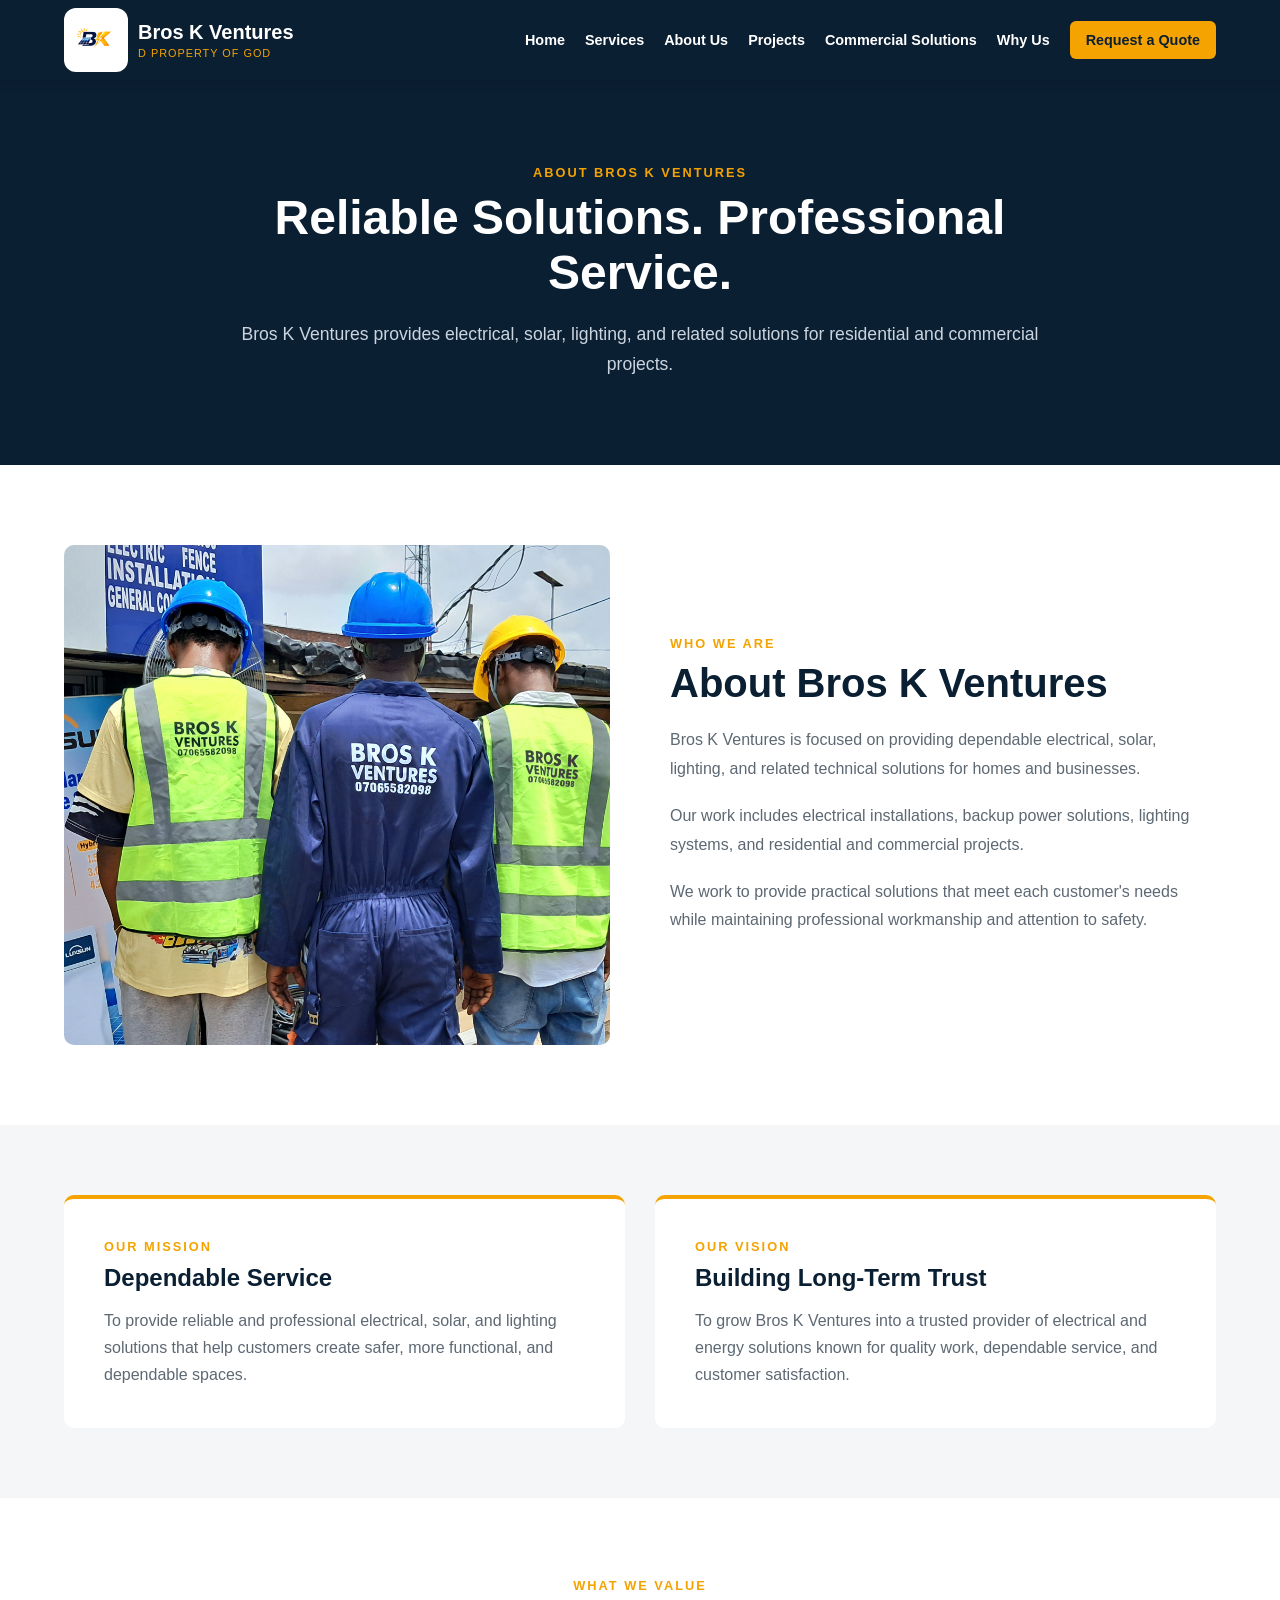
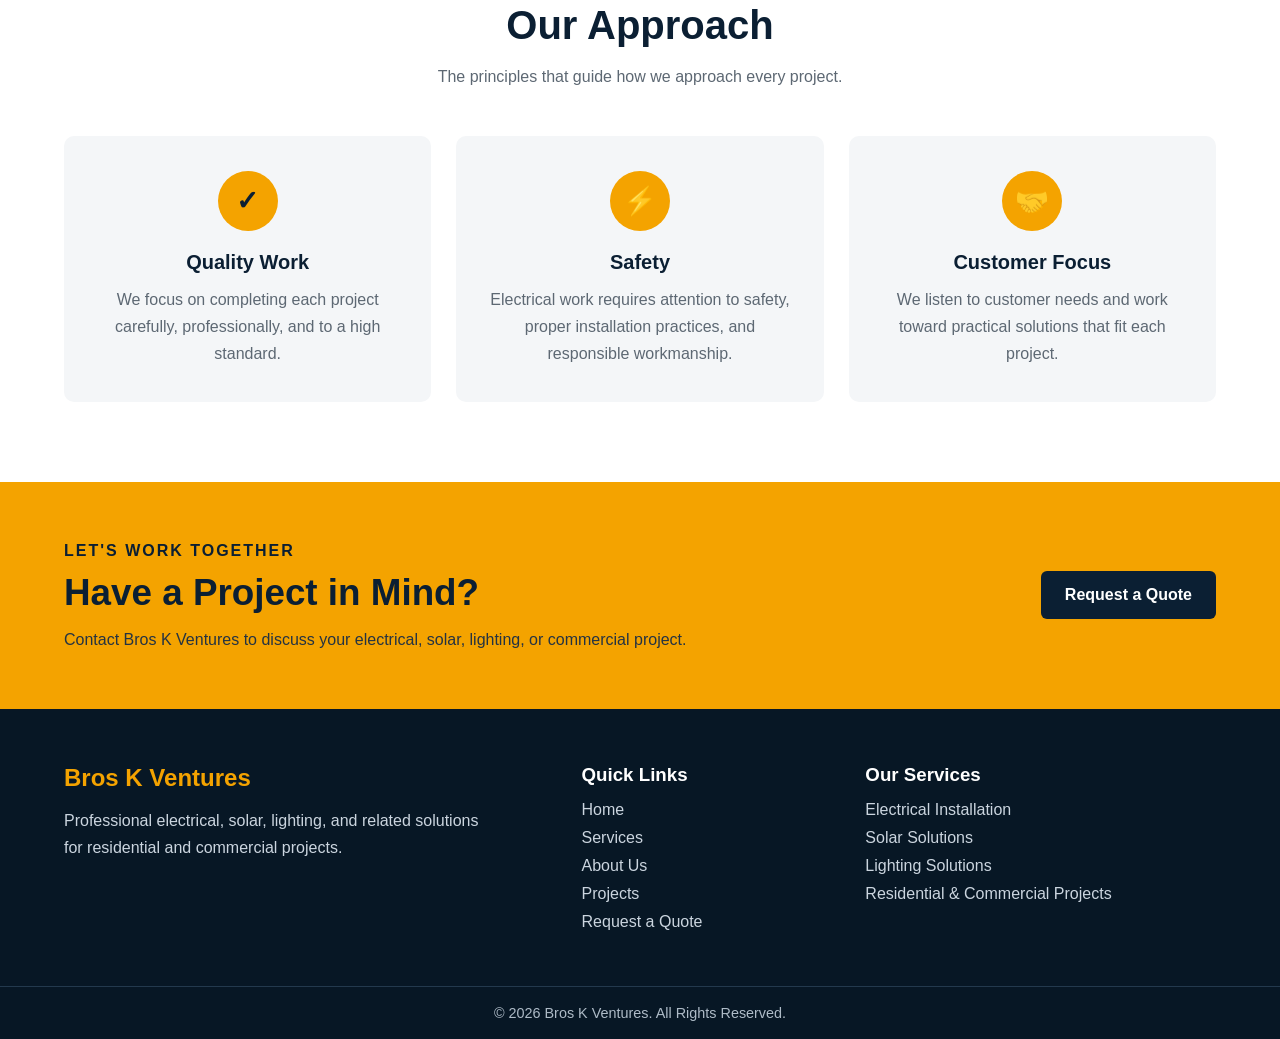
<file: about.html>
<!DOCTYPE html>
<html lang="en">

<head>
    <meta charset="UTF-8">

    <meta name="viewport" content="width=device-width, initial-scale=1.0">

    <title>About Us | Bros K Ventures</title>

    <link rel="stylesheet" href="css/style.css">
</head>

<body>

    <!-- Site Header -->
    <header class="site-header">
        <div class="container nav-container">

            <a href="index.html" class="brand">
                <span class="logo-badge">
                    <img src="images/logo/bk-logo.png"
                        alt="Bros K Ventures logo"
                        class="brand-logo">
                </span>

                <div class="brand-text">
                    <span class="brand-name">Bros K Ventures</span>
                    <span class="brand-motto">D PROPERTY OF GOD</span>
                </div>
            </a>

            <nav class="main-nav" id="main-nav">
                <a href="index.html">Home</a>
                <a href="services.html">Services</a>
                <a href="about.html">About Us</a>
                <a href="projects.html">Projects</a>
                <a href="commercial.html">Commercial Solutions</a>
                <a href="why-us.html">Why Us</a>
                <a href="contact.html" class="quote-btn">Request a Quote</a>
            </nav>

            <button
                class="menu-toggle"
                aria-label="Open navigation menu"
                aria-controls="main-nav"
                aria-expanded="false">
                ☰
            </button>

        </div>
    </header>

    <!-- Main Content -->
    <main>

        <!-- ABOUT PAGE HERO -->
        <section class="page-hero">
            <div class="container page-hero-content">

                <p class="section-label">ABOUT BROS K VENTURES</p>

                <h1>Reliable Solutions. Professional Service.</h1>

                <p>
                    Bros K Ventures provides electrical, solar, lighting,
                    and related solutions for residential and commercial projects.
                </p>

            </div>
        </section>


        <!-- OUR STORY -->
        <section class="about-story">

            <div class="container about-grid">

                <div class="about-image">
                    <img
                        src="images/general/herobg2.jpg"
                        alt="Bros K Ventures electrical team">
                </div>

                <div class="about-content">

                    <p class="section-label">WHO WE ARE</p>

                    <h2>About Bros K Ventures</h2>

                    <p>
                        Bros K Ventures is focused on providing dependable
                        electrical, solar, lighting, and related technical
                        solutions for homes and businesses.
                    </p>

                    <p>
                        Our work includes electrical installations, backup
                        power solutions, lighting systems, and residential
                        and commercial projects.
                    </p>

                    <p>
                        We work to provide practical solutions that meet
                        each customer's needs while maintaining professional
                        workmanship and attention to safety.
                    </p>

                </div>

            </div>

        </section>


        <!-- MISSION AND VISION -->
        <section class="mission-vision">

            <div class="container mission-grid">

                <article class="mission-card">
                    <p class="section-label">OUR MISSION</p>

                    <h2>Dependable Service</h2>

                    <p>
                        To provide reliable and professional electrical,
                        solar, and lighting solutions that help customers
                        create safer, more functional, and dependable spaces.
                    </p>
                </article>


                <article class="mission-card">
                    <p class="section-label">OUR VISION</p>

                    <h2>Building Long-Term Trust</h2>

                    <p>
                        To grow Bros K Ventures into a trusted provider of
                        electrical and energy solutions known for quality
                        work, dependable service, and customer satisfaction.
                    </p>
                </article>

            </div>

        </section>


        <!-- VALUES -->
        <section class="company-values">

            <div class="container">

                <div class="section-heading">

                    <p class="section-label">WHAT WE VALUE</p>

                    <h2>Our Approach</h2>

                    <p class="section-description">
                        The principles that guide how we approach every project.
                    </p>

                </div>


                <div class="values-grid">

                    <article class="value-card">
                        <div class="value-icon">✓</div>

                        <h3>Quality Work</h3>

                        <p>
                            We focus on completing each project carefully,
                            professionally, and to a high standard.
                        </p>
                    </article>


                    <article class="value-card">
                        <div class="value-icon">⚡</div>

                        <h3>Safety</h3>

                        <p>
                            Electrical work requires attention to safety,
                            proper installation practices, and responsible
                            workmanship.
                        </p>
                    </article>


                    <article class="value-card">
                        <div class="value-icon">🤝</div>

                        <h3>Customer Focus</h3>

                        <p>
                            We listen to customer needs and work toward
                            practical solutions that fit each project.
                        </p>
                    </article>

                </div>

            </div>

        </section>


        <!-- Call To Action -->
        <section class="home-cta">

            <div class="container cta-content">

                <div>

                    <p class="section-label">LET'S WORK TOGETHER</p>

                    <h2>Have a Project in Mind?</h2>

                    <p>
                        Contact Bros K Ventures to discuss your electrical,
                        solar, lighting, or commercial project.
                    </p>

                </div>

                <a href="contact.html" class="cta-button">
                    Request a Quote
                </a>

            </div>

        </section>

    </main>

    <!-- Site Footer -->
    <footer class="site-footer">

        <div class="container footer-grid">

            <div class="footer-brand">
                <h2>Bros K Ventures</h2>
                <p>
                    Professional electrical, solar, lighting, and related
                    solutions for residential and commercial projects.
                </p>
            </div>

            <div class="footer-links">
                <h3>Quick Links</h3>

                <a href="index.html">Home</a>
                <a href="services.html">Services</a>
                <a href="about.html">About Us</a>
                <a href="projects.html">Projects</a>
                <a href="contact.html">Request a Quote</a>
            </div>

            <div class="footer-services">
                <h3>Our Services</h3>

                <p>Electrical Installation</p>
                <p>Solar Solutions</p>
                <p>Lighting Solutions</p>
                <p>Residential & Commercial Projects</p>
            </div>

        </div>

        <div class="footer-bottom">
            <p>&copy; 2026 Bros K Ventures. All Rights Reserved.</p>
        </div>

    </footer>


    <script src="js/main.js"></script>
</body>

</html>
</file>
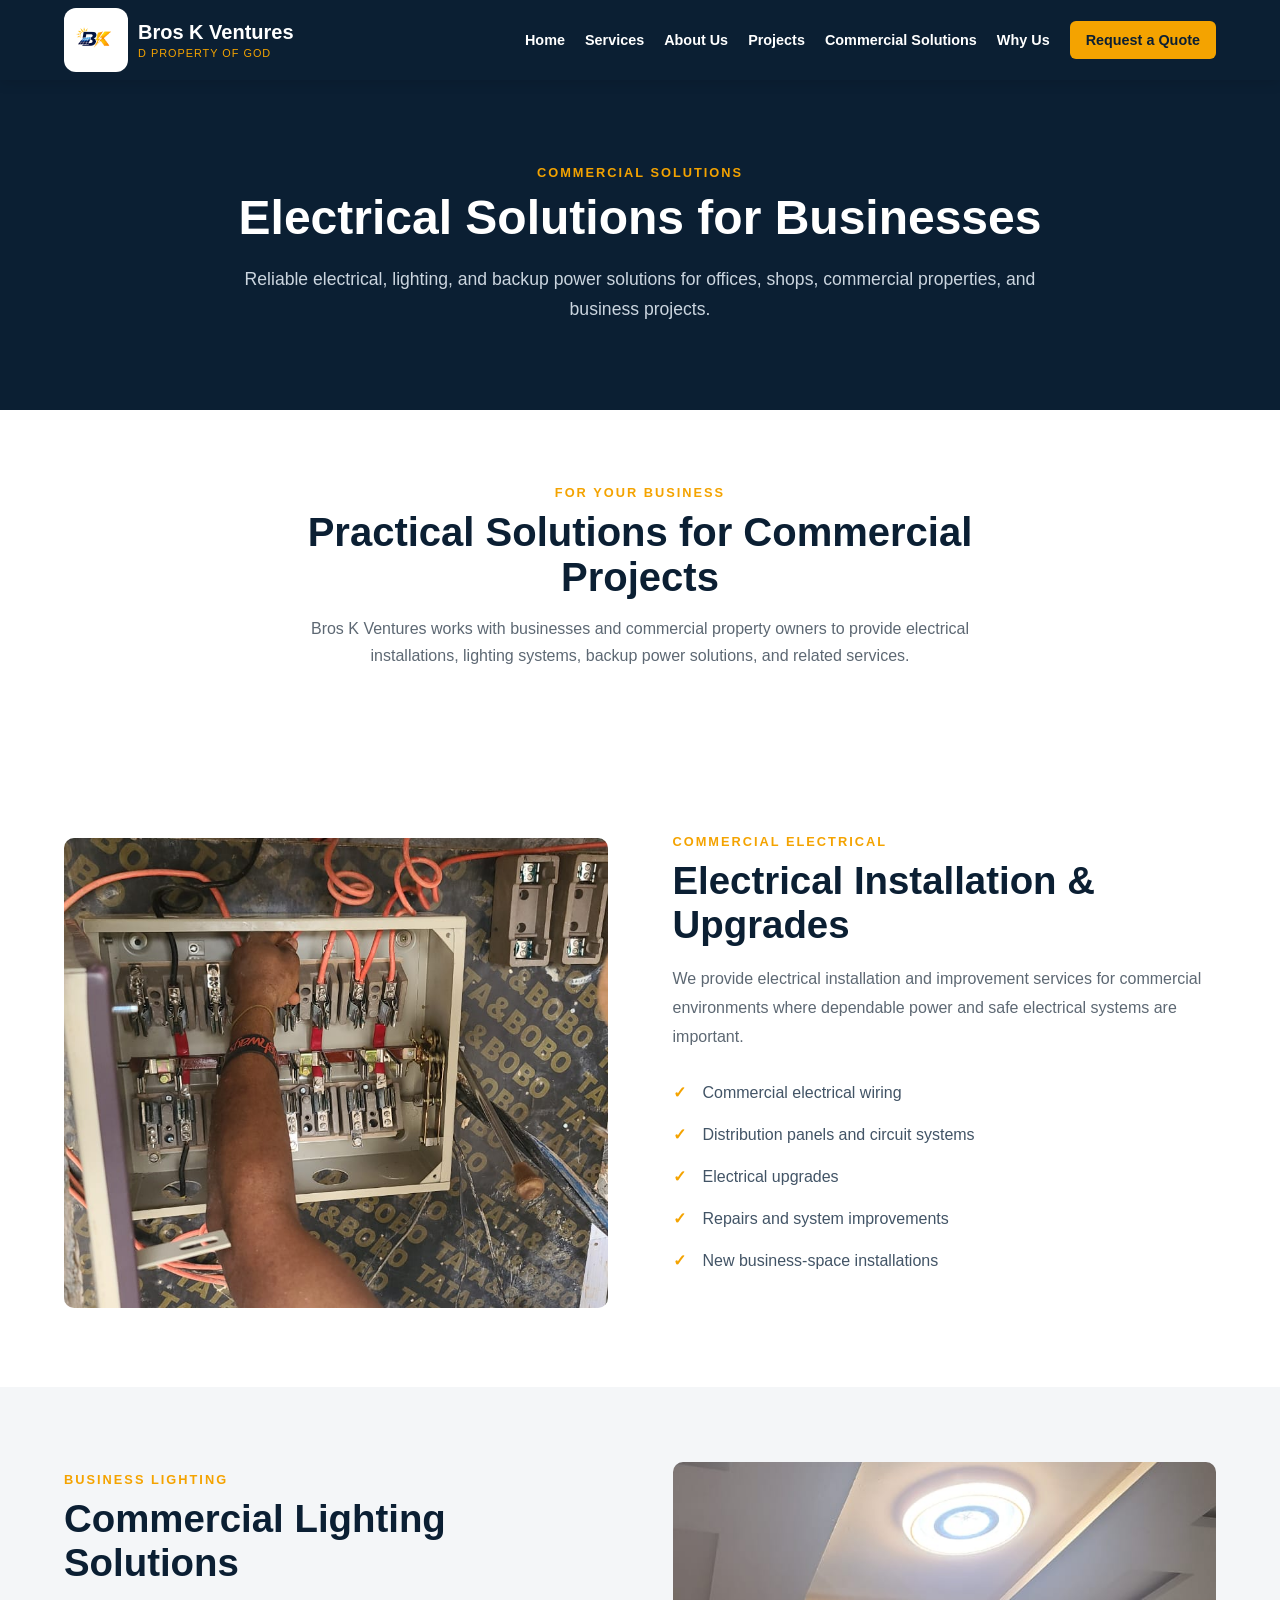
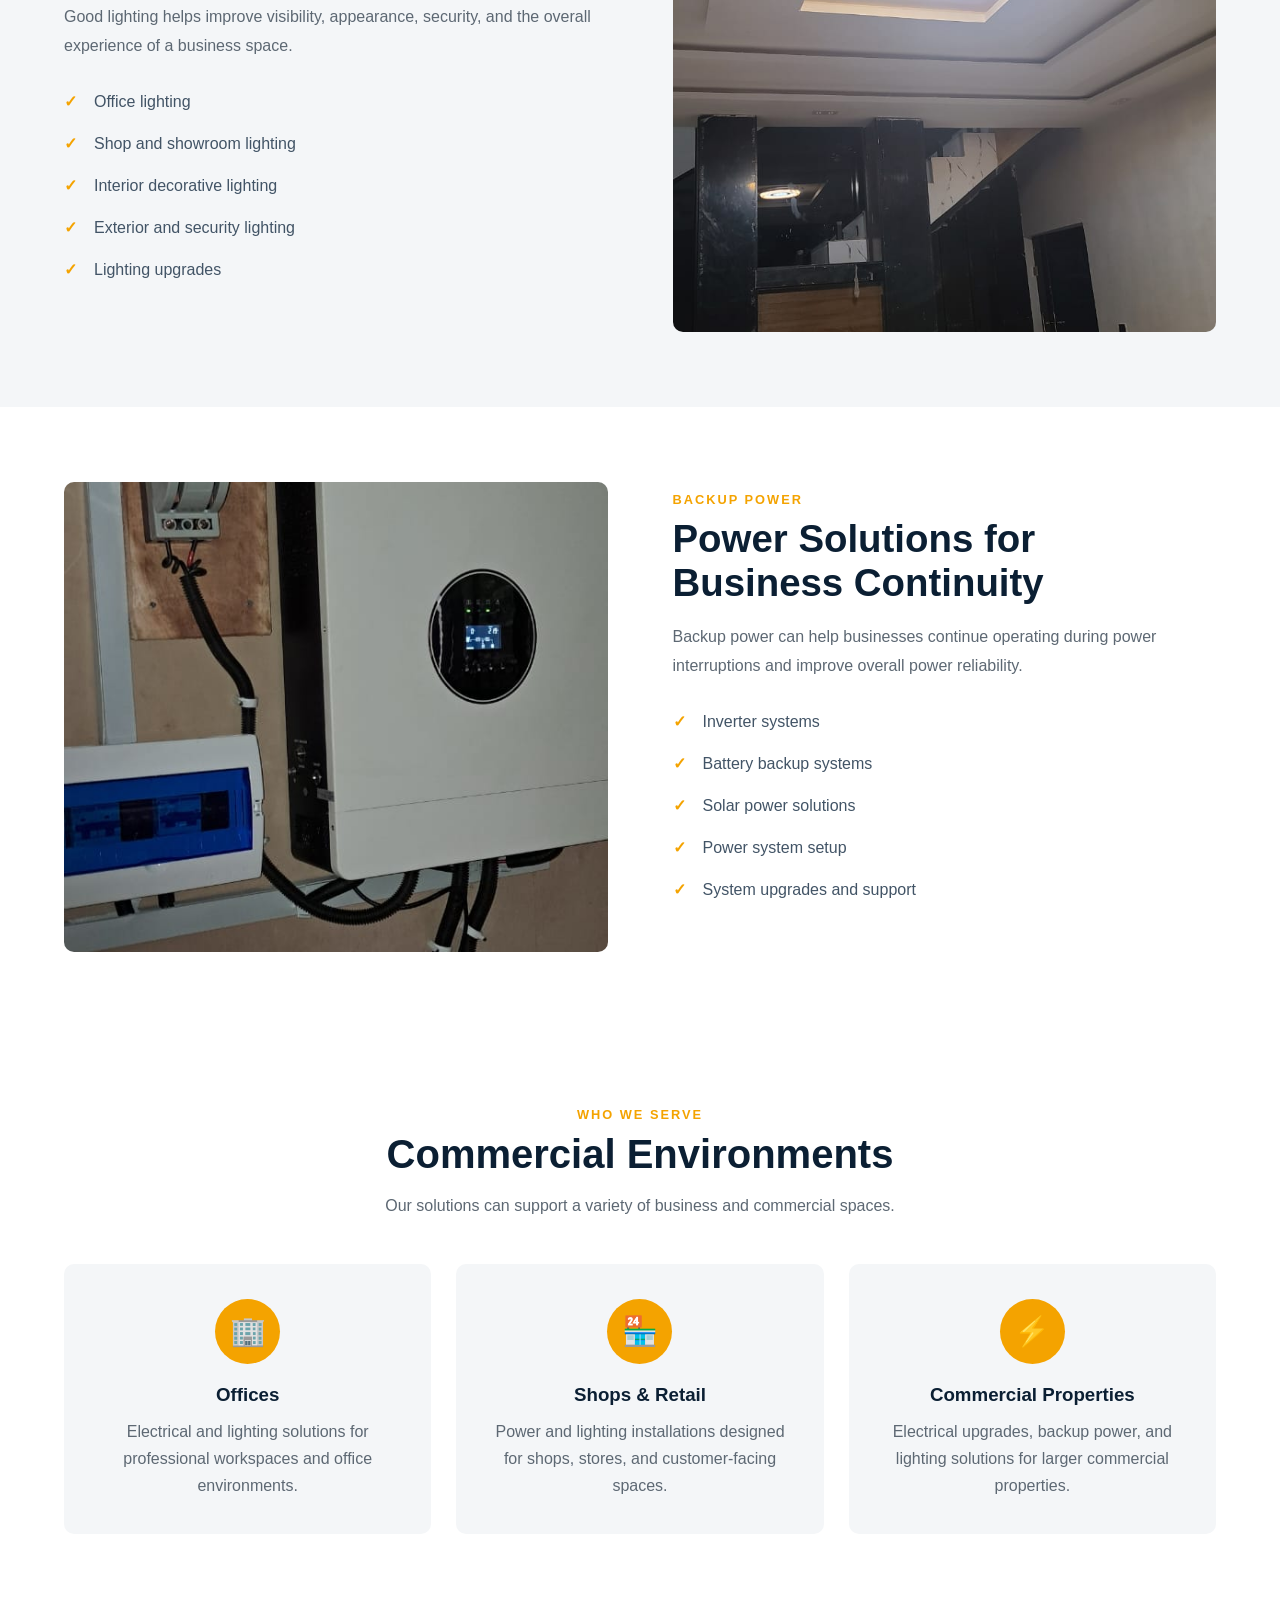
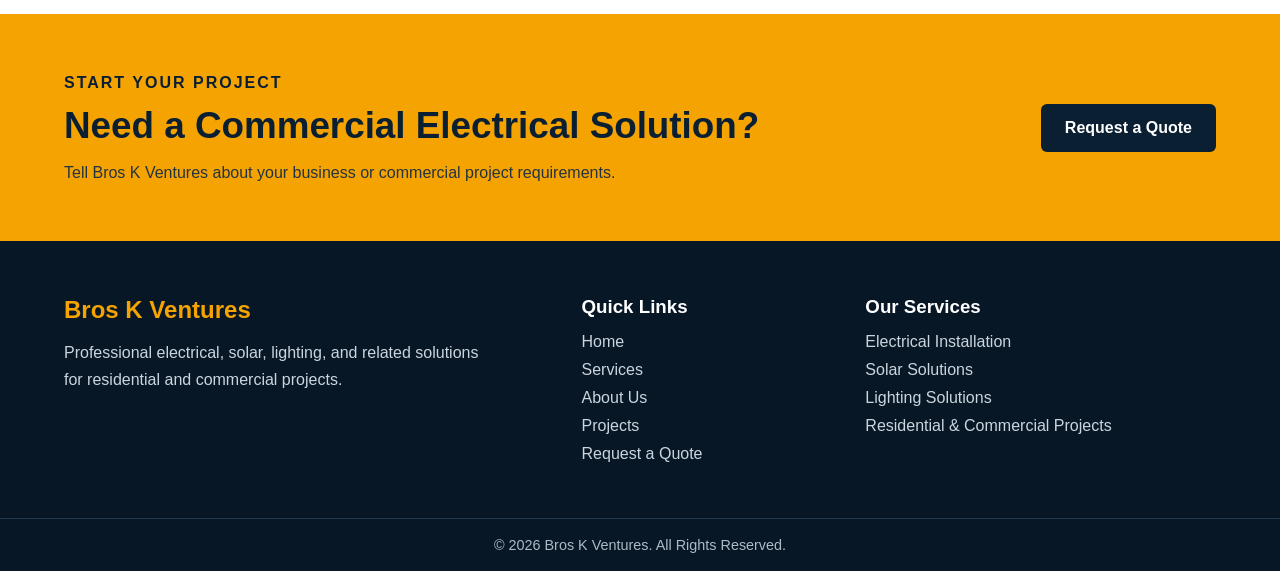
<file: commercial.html>
<!DOCTYPE html>
<html lang="en">

<head>
    <meta charset="UTF-8">

    <meta name="viewport" content="width=device-width, initial-scale=1.0">

    <title>Commercial Solutions | Bros K Ventures</title>

    <link rel="stylesheet" href="css/style.css">
</head>

<body>

    <!-- Site Header -->
    <header class="site-header">
        <div class="container nav-container">

            <a href="index.html" class="brand">
                <span class="logo-badge">
                    <img src="images/logo/bk-logo.png"
                        alt="Bros K Ventures logo"
                        class="brand-logo">
                </span>

                <div class="brand-text">
                    <span class="brand-name">Bros K Ventures</span>
                    <span class="brand-motto">D PROPERTY OF GOD</span>
                </div>
            </a>

            <nav class="main-nav" id="main-nav">
                <a href="index.html">Home</a>
                <a href="services.html">Services</a>
                <a href="about.html">About Us</a>
                <a href="projects.html">Projects</a>
                <a href="commercial.html">Commercial Solutions</a>
                <a href="why-us.html">Why Us</a>
                <a href="contact.html" class="quote-btn">Request a Quote</a>
            </nav>

            <button
                class="menu-toggle"
                aria-label="Open navigation menu"
                aria-controls="main-nav"
                aria-expanded="false">
                ☰
            </button>

        </div>
    </header>

    <!-- Main Content -->
    <main>

        <!-- COMMERCIAL HERO -->
        <section class="page-hero">
            <div class="container page-hero-content">

                <p class="section-label">COMMERCIAL SOLUTIONS</p>

                <h1>Electrical Solutions for Businesses</h1>

                <p>
                    Reliable electrical, lighting, and backup power solutions
                    for offices, shops, commercial properties, and business projects.
                </p>

            </div>
        </section>


        <!-- INTRO -->
        <section class="commercial-intro">

            <div class="container">

                <div class="section-heading">

                    <p class="section-label">FOR YOUR BUSINESS</p>

                    <h2>Practical Solutions for Commercial Projects</h2>

                    <p class="section-description">
                        Bros K Ventures works with businesses and commercial
                        property owners to provide electrical installations,
                        lighting systems, backup power solutions, and related services.
                    </p>

                </div>

            </div>

        </section>


        <!-- COMMERCIAL ELECTRICAL -->
        <section class="commercial-detail">

            <div class="container commercial-grid">

                <div class="commercial-image">
                    <img
                        src="images/projects/completed-18.jpg"
                        alt="Commercial electrical installation work">
                </div>

                <div class="commercial-content">

                    <p class="section-label">COMMERCIAL ELECTRICAL</p>

                    <h2>Electrical Installation & Upgrades</h2>

                    <p>
                        We provide electrical installation and improvement
                        services for commercial environments where dependable
                        power and safe electrical systems are important.
                    </p>

                    <ul class="service-list">
                        <li>Commercial electrical wiring</li>
                        <li>Distribution panels and circuit systems</li>
                        <li>Electrical upgrades</li>
                        <li>Repairs and system improvements</li>
                        <li>New business-space installations</li>
                    </ul>

                </div>

            </div>

        </section>


        <!-- COMMERCIAL LIGHTING -->
        <section class="commercial-detail commercial-alt">

            <div class="container commercial-grid">

                <div class="commercial-content">

                    <p class="section-label">BUSINESS LIGHTING</p>

                    <h2>Commercial Lighting Solutions</h2>

                    <p>
                        Good lighting helps improve visibility, appearance,
                        security, and the overall experience of a business space.
                    </p>

                    <ul class="service-list">
                        <li>Office lighting</li>
                        <li>Shop and showroom lighting</li>
                        <li>Interior decorative lighting</li>
                        <li>Exterior and security lighting</li>
                        <li>Lighting upgrades</li>
                    </ul>

                </div>

                <div class="commercial-image">
                    <img
                        src="images/projects/completed-15.jpg"
                        alt="Completed commercial lighting project">
                </div>

            </div>

        </section>


        <!-- POWER -->
        <section class="commercial-detail">

            <div class="container commercial-grid">

                <div class="commercial-image">
                    <img
                        src="images/projects/completed-41.jpg"
                        alt="Backup power system installation">
                </div>

                <div class="commercial-content">

                    <p class="section-label">BACKUP POWER</p>

                    <h2>Power Solutions for Business Continuity</h2>

                    <p>
                        Backup power can help businesses continue operating
                        during power interruptions and improve overall power reliability.
                    </p>

                    <ul class="service-list">
                        <li>Inverter systems</li>
                        <li>Battery backup systems</li>
                        <li>Solar power solutions</li>
                        <li>Power system setup</li>
                        <li>System upgrades and support</li>
                    </ul>

                </div>

            </div>

        </section>


        <!-- WHO WE SERVE -->
        <section class="commercial-clients">

            <div class="container">

                <div class="section-heading">

                    <p class="section-label">WHO WE SERVE</p>

                    <h2>Commercial Environments</h2>

                    <p class="section-description">
                        Our solutions can support a variety of business
                        and commercial spaces.
                    </p>

                </div>


                <div class="commercial-cards">

                    <article class="commercial-card">
                        <div class="commercial-icon">🏢</div>
                        <h3>Offices</h3>
                        <p>
                            Electrical and lighting solutions for professional
                            workspaces and office environments.
                        </p>
                    </article>


                    <article class="commercial-card">
                        <div class="commercial-icon">🏪</div>
                        <h3>Shops & Retail</h3>
                        <p>
                            Power and lighting installations designed for
                            shops, stores, and customer-facing spaces.
                        </p>
                    </article>


                    <article class="commercial-card">
                        <div class="commercial-icon">⚡</div>
                        <h3>Commercial Properties</h3>
                        <p>
                            Electrical upgrades, backup power, and lighting
                            solutions for larger commercial properties.
                        </p>
                    </article>

                </div>

            </div>

        </section>


        <!-- CTA -->
        <section class="home-cta">

            <div class="container cta-content">

                <div>
                    <p class="section-label">START YOUR PROJECT</p>

                    <h2>Need a Commercial Electrical Solution?</h2>

                    <p>
                        Tell Bros K Ventures about your business or
                        commercial project requirements.
                    </p>
                </div>

                <a href="contact.html" class="cta-button">
                    Request a Quote
                </a>

            </div>

        </section>

    </main>

    <!-- Site Footer -->
    <footer class="site-footer">

        <div class="container footer-grid">

            <div class="footer-brand">
                <h2>Bros K Ventures</h2>
                <p>
                    Professional electrical, solar, lighting, and related
                    solutions for residential and commercial projects.
                </p>
            </div>

            <div class="footer-links">
                <h3>Quick Links</h3>

                <a href="index.html">Home</a>
                <a href="services.html">Services</a>
                <a href="about.html">About Us</a>
                <a href="projects.html">Projects</a>
                <a href="contact.html">Request a Quote</a>
            </div>

            <div class="footer-services">
                <h3>Our Services</h3>

                <p>Electrical Installation</p>
                <p>Solar Solutions</p>
                <p>Lighting Solutions</p>
                <p>Residential & Commercial Projects</p>
            </div>

        </div>

        <div class="footer-bottom">
            <p>&copy; 2026 Bros K Ventures. All Rights Reserved.</p>
        </div>

    </footer>


    <script src="js/main.js"></script>
</body>

</html>
</file>
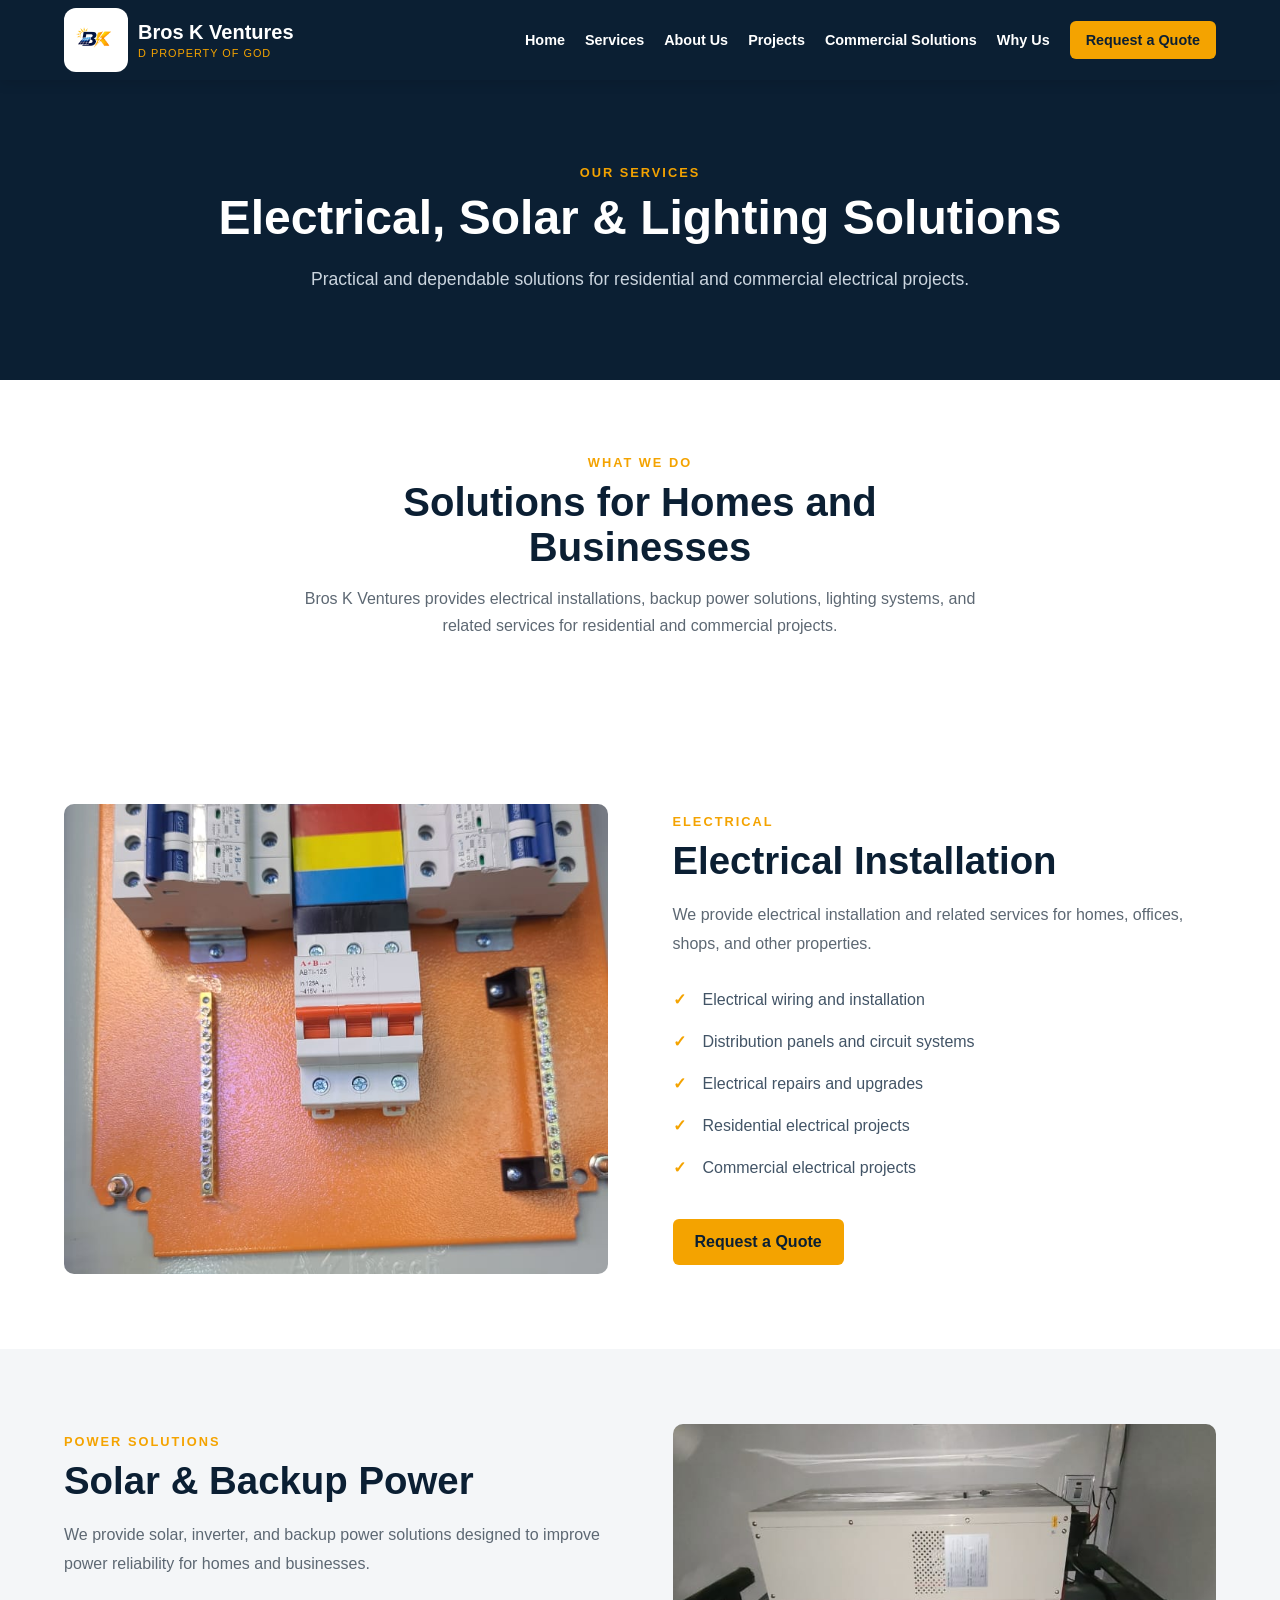
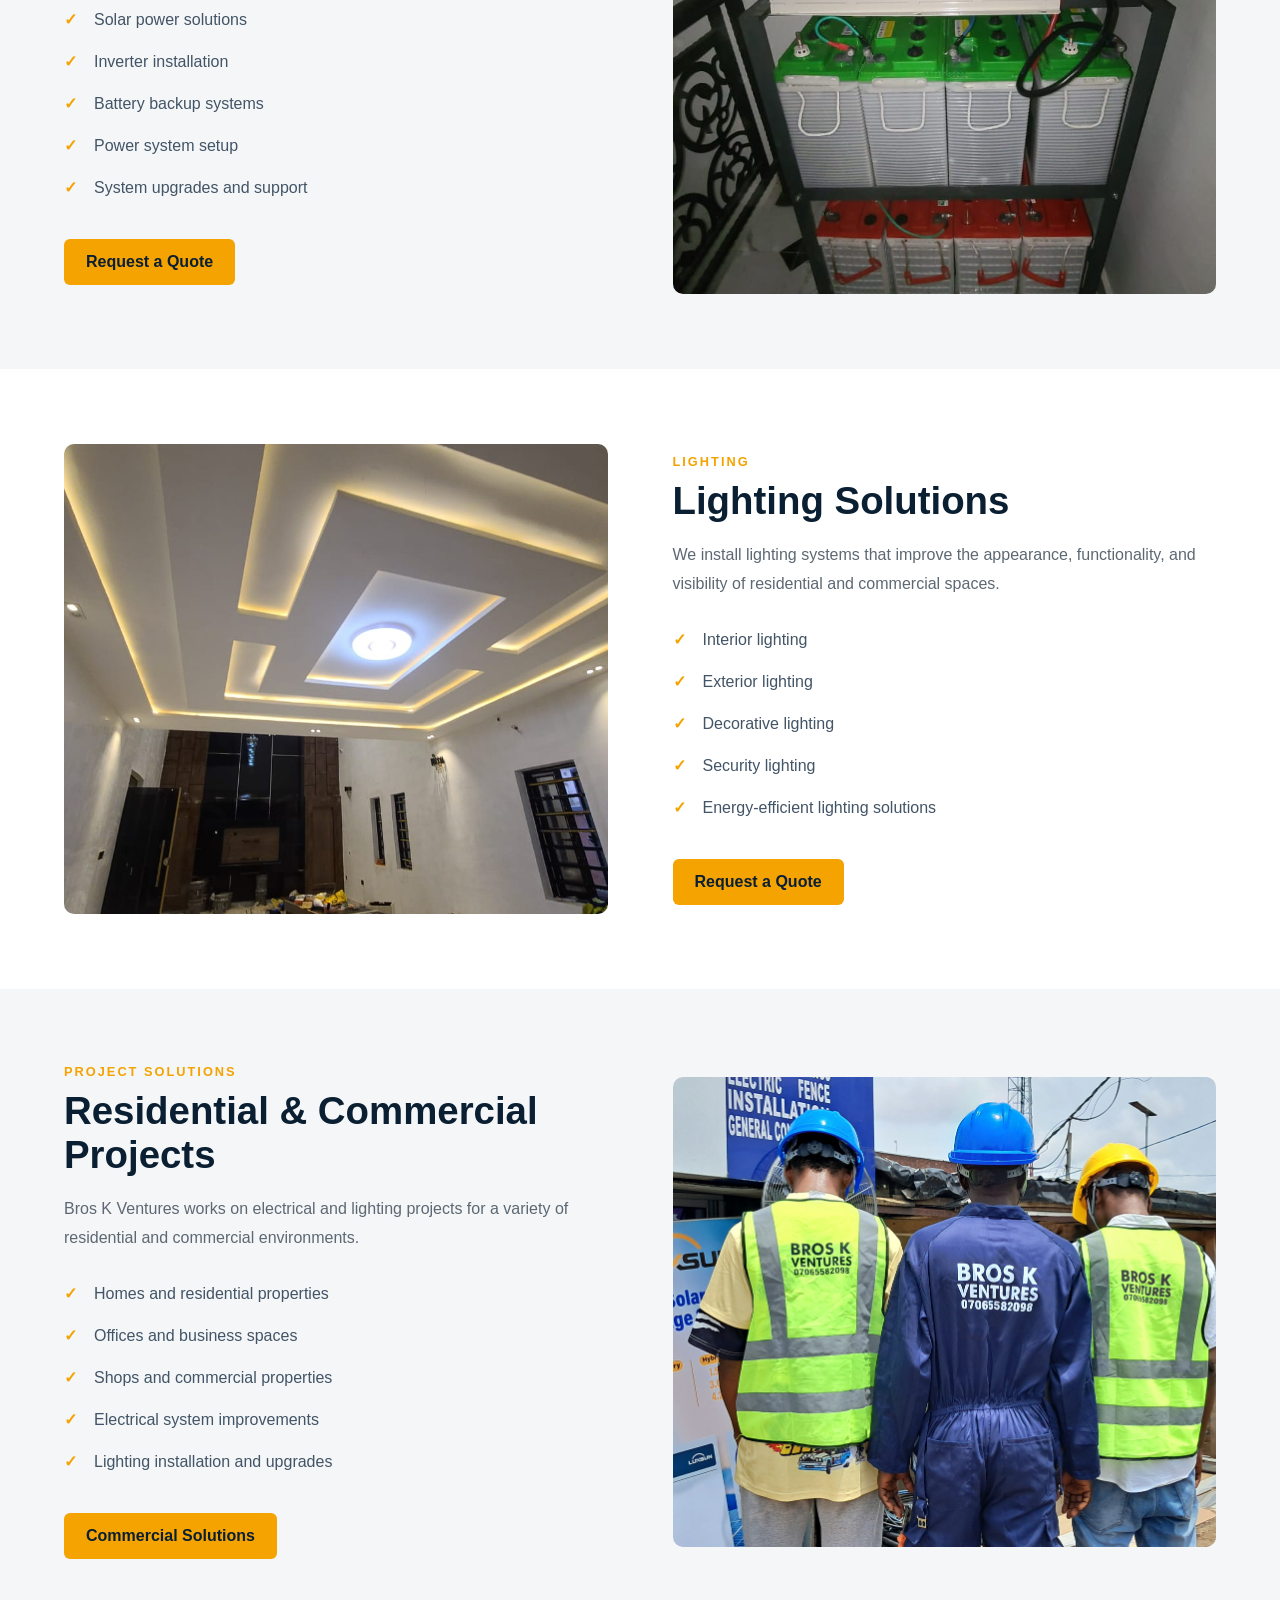
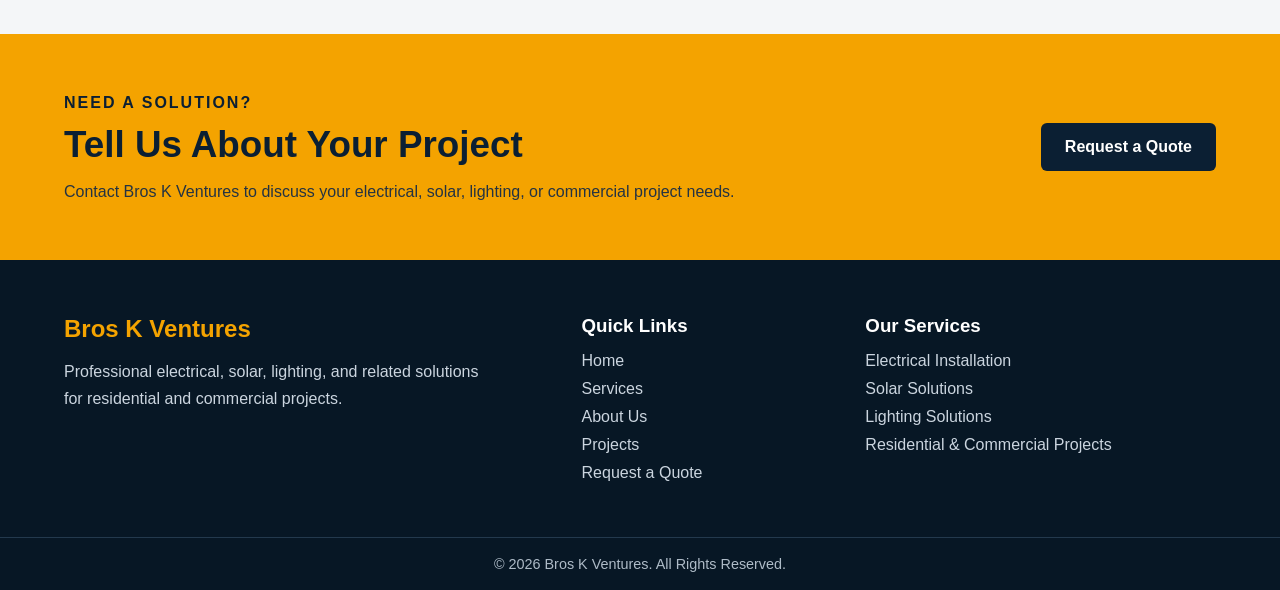
<file: services.html>
<!DOCTYPE html>
<html lang="en">

<head>
    <meta charset="UTF-8">

    <meta name="viewport" content="width=device-width, initial-scale=1.0">

    <title>Services | Bros K Ventures</title>

    <link rel="stylesheet" href="css/style.css">
</head>

<body>

    <!-- Site Header -->
    <header class="site-header">
        <div class="container nav-container">

            <a href="index.html" class="brand">
                <span class="logo-badge">
                    <img src="images/logo/bk-logo.png"
                        alt="Bros K Ventures logo"
                        class="brand-logo">
                </span>

                <div class="brand-text">
                    <span class="brand-name">Bros K Ventures</span>
                    <span class="brand-motto">D PROPERTY OF GOD</span>
                </div>
            </a>

            <nav class="main-nav" id="main-nav">
                <a href="index.html">Home</a>
                <a href="services.html">Services</a>
                <a href="about.html">About Us</a>
                <a href="projects.html">Projects</a>
                <a href="commercial.html">Commercial Solutions</a>
                <a href="why-us.html">Why Us</a>
                <a href="contact.html" class="quote-btn">Request a Quote</a>
            </nav>

            <button
                class="menu-toggle"
                aria-label="Open navigation menu"
                aria-controls="main-nav"
                aria-expanded="false">
                ☰
            </button>

        </div>
    </header>

    <!-- Main Content -->
    <main>

        <!-- SERVICES HERO -->
        <section class="page-hero">
            <div class="container page-hero-content">

                <p class="section-label">OUR SERVICES</p>

                <h1>Electrical, Solar & Lighting Solutions</h1>

                <p>
                    Practical and dependable solutions for residential
                    and commercial electrical projects.
                </p>

            </div>
        </section>


        <!-- SERVICES INTRO -->
        <section class="services-intro">

            <div class="container">

                <div class="section-heading">

                    <p class="section-label">WHAT WE DO</p>

                    <h2>Solutions for Homes and Businesses</h2>

                    <p class="section-description">
                        Bros K Ventures provides electrical installations,
                        backup power solutions, lighting systems, and related
                        services for residential and commercial projects.
                    </p>

                </div>

            </div>

        </section>


        <!-- ELECTRICAL -->
        <section class="service-detail">

            <div class="container service-detail-grid">

                <div class="service-detail-image">
                    <img
                        src="images/projects/completed-17.jpg"
                        alt="Electrical distribution system installation">
                </div>

                <div class="service-detail-content">

                    <p class="section-label">ELECTRICAL</p>

                    <h2>Electrical Installation</h2>

                    <p>
                        We provide electrical installation and related
                        services for homes, offices, shops, and other
                        properties.
                    </p>

                    <ul class="service-list">
                        <li>Electrical wiring and installation</li>
                        <li>Distribution panels and circuit systems</li>
                        <li>Electrical repairs and upgrades</li>
                        <li>Residential electrical projects</li>
                        <li>Commercial electrical projects</li>
                    </ul>

                    <a href="contact.html" class="service-detail-btn">
                        Request a Quote
                    </a>

                </div>

            </div>

        </section>


        <!-- SOLAR -->
        <section class="service-detail service-detail-alt">

            <div class="container service-detail-grid">

                <div class="service-detail-content">

                    <p class="section-label">POWER SOLUTIONS</p>

                    <h2>Solar & Backup Power</h2>

                    <p>
                        We provide solar, inverter, and backup power
                        solutions designed to improve power reliability
                        for homes and businesses.
                    </p>

                    <ul class="service-list">
                        <li>Solar power solutions</li>
                        <li>Inverter installation</li>
                        <li>Battery backup systems</li>
                        <li>Power system setup</li>
                        <li>System upgrades and support</li>
                    </ul>

                    <a href="contact.html" class="service-detail-btn">
                        Request a Quote
                    </a>

                </div>

                <div class="service-detail-image">
                    <img
                        src="images/projects/completed-25.jpg"
                        alt="Backup power and battery installation">
                </div>

            </div>

        </section>


        <!-- LIGHTING -->
        <section class="service-detail">

            <div class="container service-detail-grid">

                <div class="service-detail-image">
                    <img
                        src="images/projects/completed-20.jpg"
                        alt="Decorative interior lighting installation">
                </div>

                <div class="service-detail-content">

                    <p class="section-label">LIGHTING</p>

                    <h2>Lighting Solutions</h2>

                    <p>
                        We install lighting systems that improve the
                        appearance, functionality, and visibility of
                        residential and commercial spaces.
                    </p>

                    <ul class="service-list">
                        <li>Interior lighting</li>
                        <li>Exterior lighting</li>
                        <li>Decorative lighting</li>
                        <li>Security lighting</li>
                        <li>Energy-efficient lighting solutions</li>
                    </ul>

                    <a href="contact.html" class="service-detail-btn">
                        Request a Quote
                    </a>

                </div>

            </div>

        </section>


        <!-- RESIDENTIAL / COMMERCIAL -->
        <section class="service-detail service-detail-alt">

            <div class="container service-detail-grid">

                <div class="service-detail-content">

                    <p class="section-label">PROJECT SOLUTIONS</p>

                    <h2>Residential & Commercial Projects</h2>

                    <p>
                        Bros K Ventures works on electrical and lighting
                        projects for a variety of residential and commercial
                        environments.
                    </p>

                    <ul class="service-list">
                        <li>Homes and residential properties</li>
                        <li>Offices and business spaces</li>
                        <li>Shops and commercial properties</li>
                        <li>Electrical system improvements</li>
                        <li>Lighting installation and upgrades</li>
                    </ul>

                    <a href="commercial.html" class="service-detail-btn">
                        Commercial Solutions
                    </a>

                </div>

                <div class="service-detail-image">
                    <img
                        src="images/general/herobg2.jpg"
                        alt="Bros K Ventures electrical team">
                </div>

            </div>

        </section>


        <!-- FINAL CTA -->
        <section class="home-cta">

            <div class="container cta-content">

                <div>

                    <p class="section-label">NEED A SOLUTION?</p>

                    <h2>Tell Us About Your Project</h2>

                    <p>
                        Contact Bros K Ventures to discuss your electrical,
                        solar, lighting, or commercial project needs.
                    </p>

                </div>

                <a href="contact.html" class="cta-button">
                    Request a Quote
                </a>

            </div>

        </section>

    </main>

    <!-- Site Footer -->
    <footer class="site-footer">

        <div class="container footer-grid">

            <div class="footer-brand">
                <h2>Bros K Ventures</h2>
                <p>
                    Professional electrical, solar, lighting, and related
                    solutions for residential and commercial projects.
                </p>
            </div>

            <div class="footer-links">
                <h3>Quick Links</h3>

                <a href="index.html">Home</a>
                <a href="services.html">Services</a>
                <a href="about.html">About Us</a>
                <a href="projects.html">Projects</a>
                <a href="contact.html">Request a Quote</a>
            </div>

            <div class="footer-services">
                <h3>Our Services</h3>

                <p>Electrical Installation</p>
                <p>Solar Solutions</p>
                <p>Lighting Solutions</p>
                <p>Residential & Commercial Projects</p>
            </div>

        </div>

        <div class="footer-bottom">
            <p>&copy; 2026 Bros K Ventures. All Rights Reserved.</p>
        </div>

    </footer>


    <script src="js/main.js"></script>
</body>

</html>
</file>
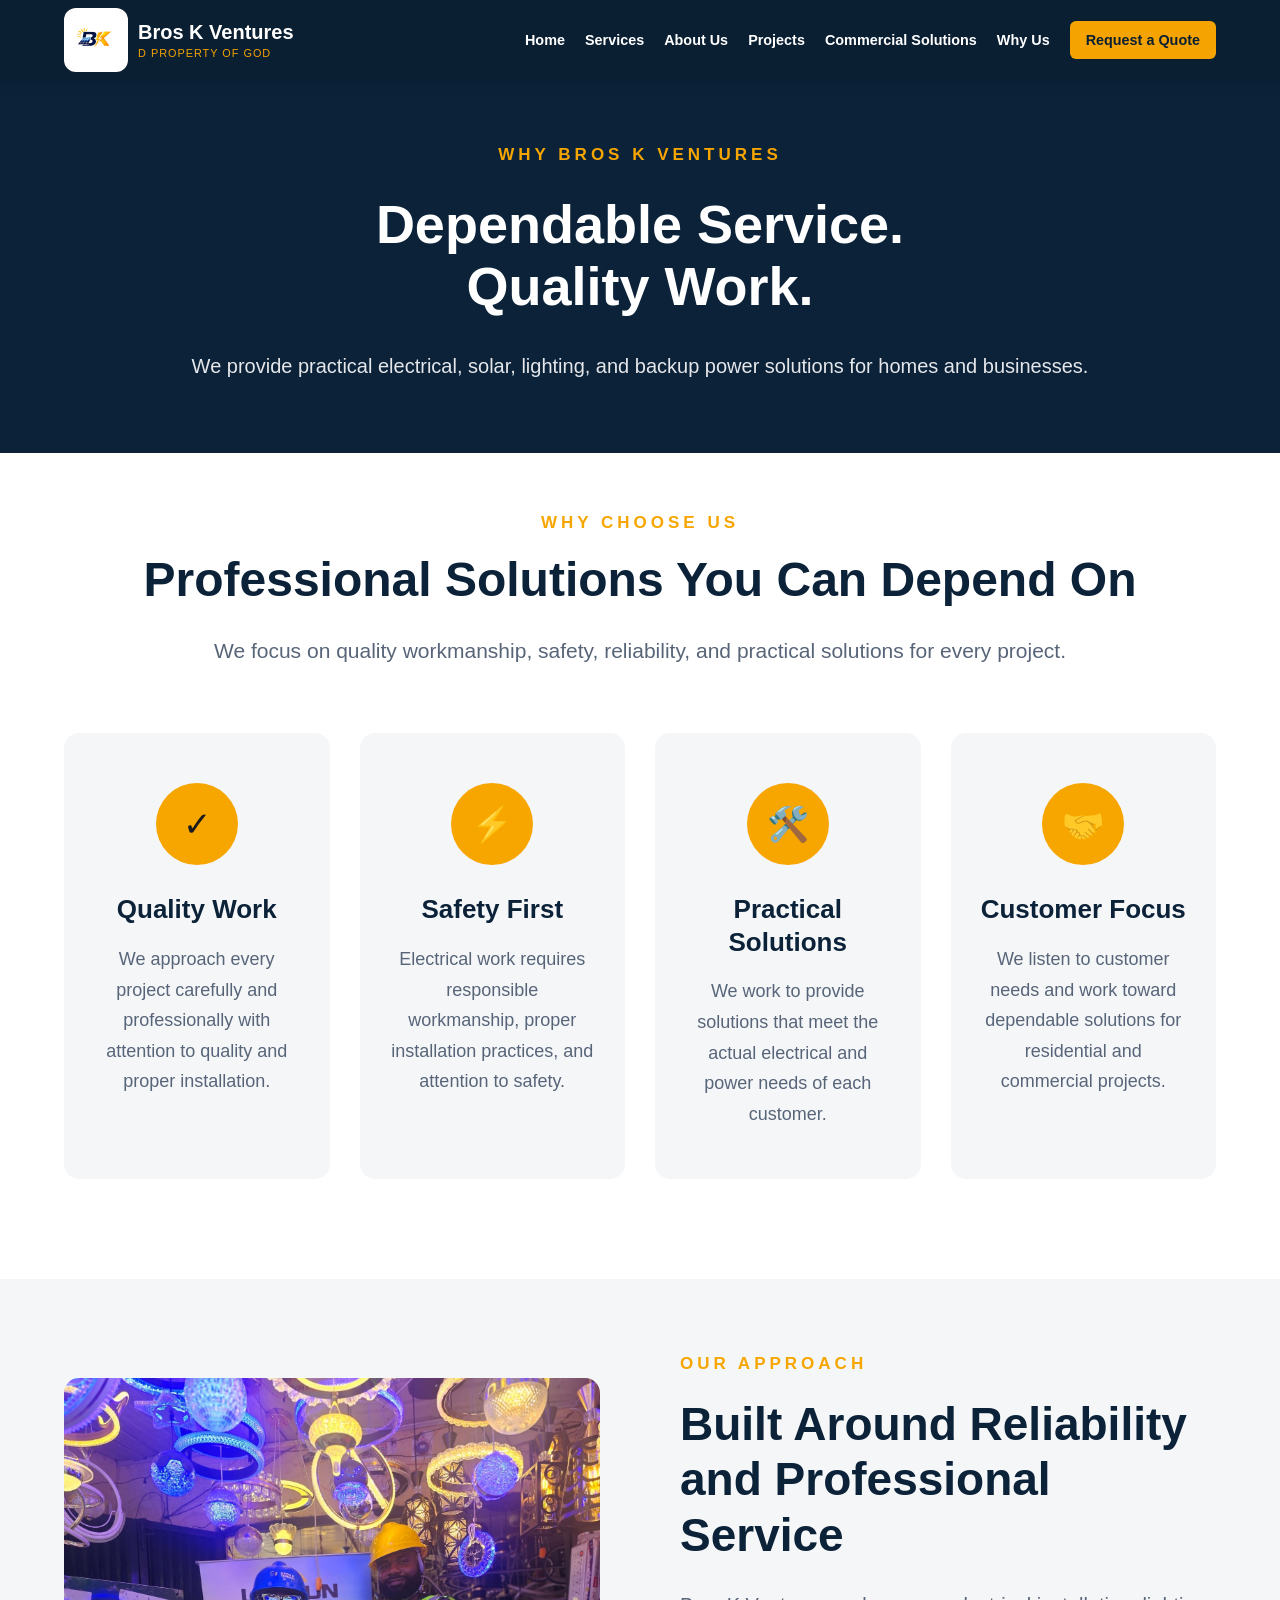
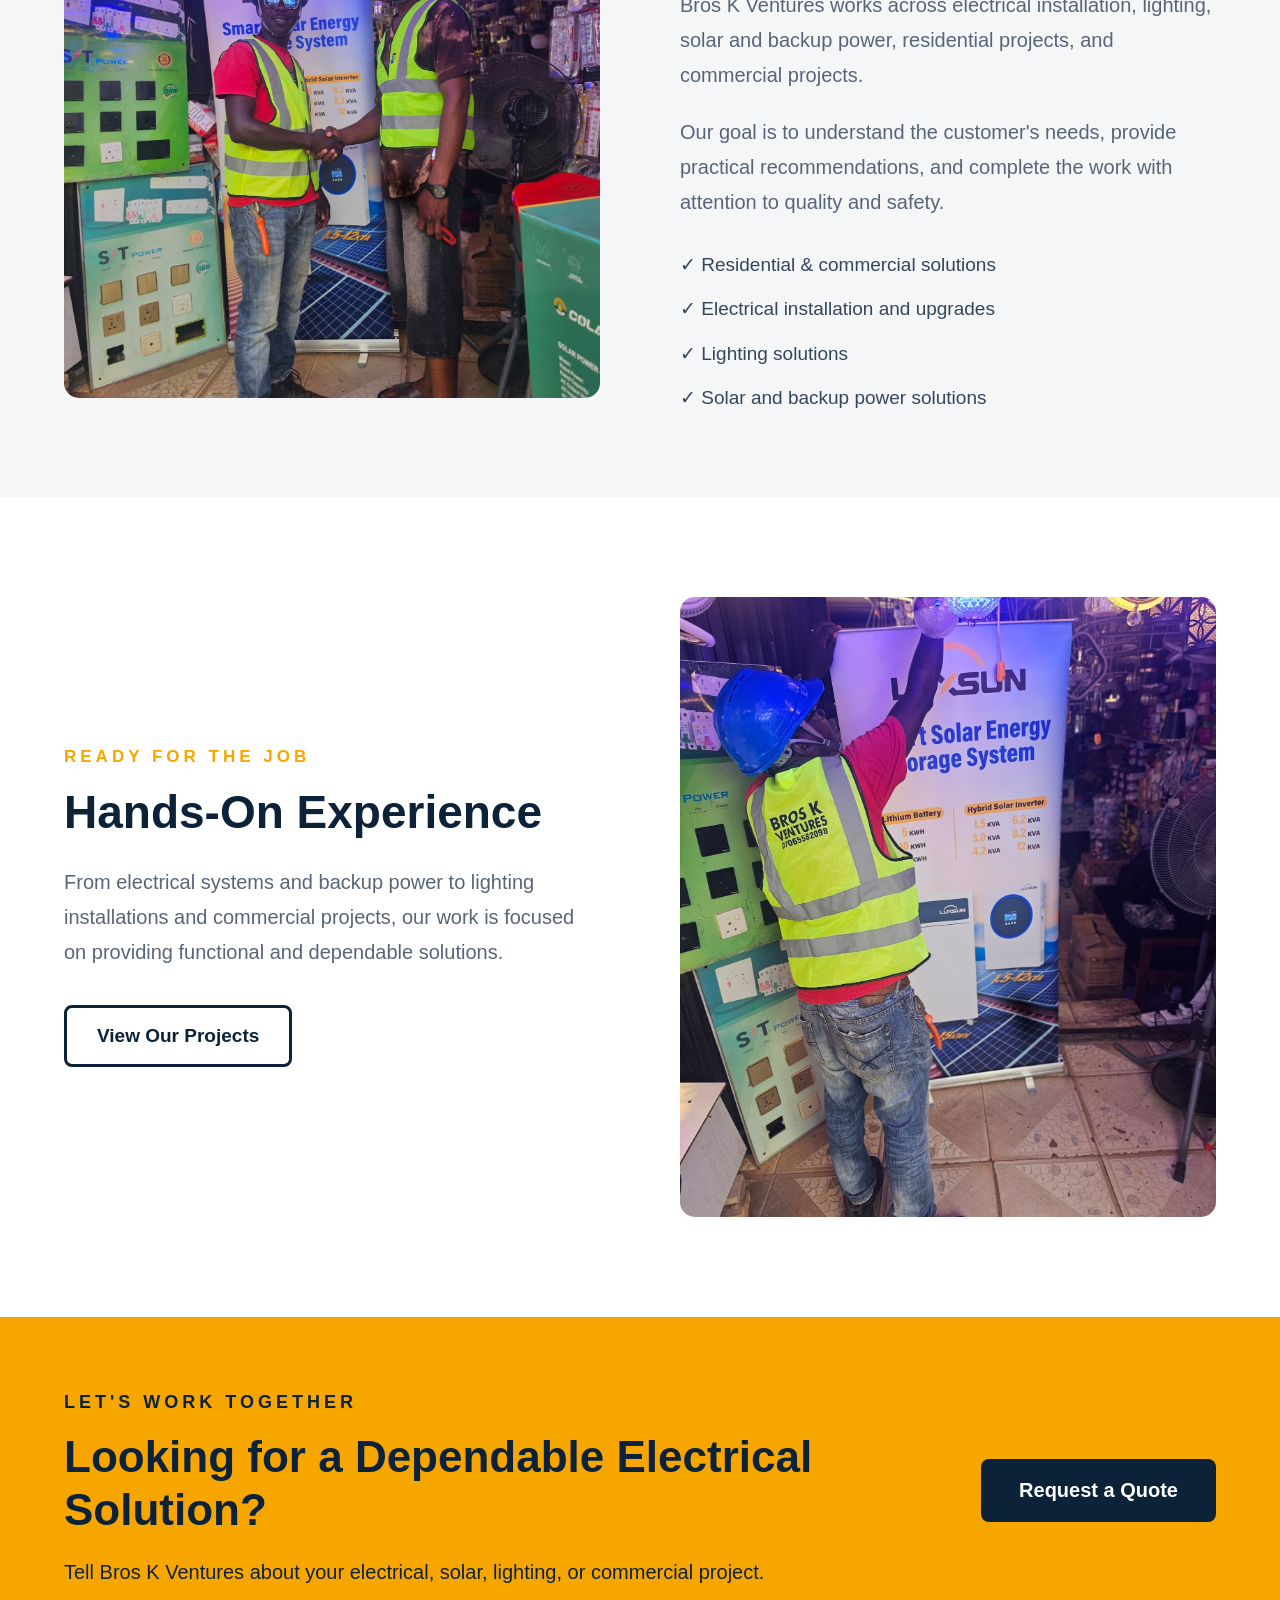
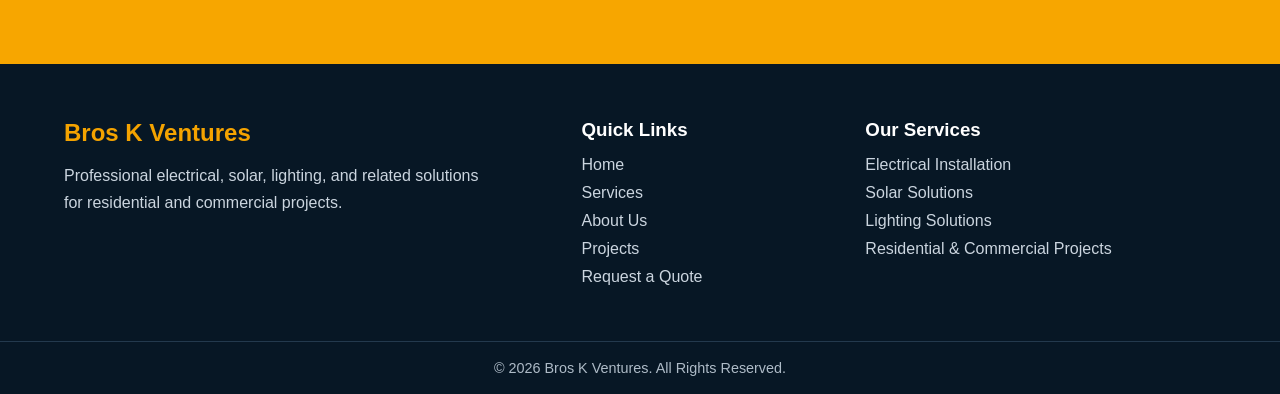
<file: why-us.html>
<!DOCTYPE html>
<html lang="en">

<head>
    <meta charset="UTF-8">

    <meta name="viewport" content="width=device-width, initial-scale=1.0">

    <title>Why Us | Bros K Ventures</title>

    <link rel="stylesheet" href="css/style.css">
</head>

<body>

    <!-- Site Header -->
    <header class="site-header">
        <div class="container nav-container">

            <a href="index.html" class="brand">
                <span class="logo-badge">
                    <img src="images/logo/bk-logo.png"
                        alt="Bros K Ventures logo"
                        class="brand-logo">
                </span>

                <div class="brand-text">
                    <span class="brand-name">Bros K Ventures</span>
                    <span class="brand-motto">D PROPERTY OF GOD</span>
                </div>
            </a>

            <nav class="main-nav" id="main-nav">
                <a href="index.html">Home</a>
                <a href="services.html">Services</a>
                <a href="about.html">About Us</a>
                <a href="projects.html">Projects</a>
                <a href="commercial.html">Commercial Solutions</a>
                <a href="why-us.html">Why Us</a>
                <a href="contact.html" class="quote-btn">Request a Quote</a>
            </nav>

            <button
                class="menu-toggle"
                aria-label="Open navigation menu"
                aria-controls="main-nav"
                aria-expanded="false">
                ☰
            </button>

        </div>
    </header>

    <!-- Main Content -->
    <main>

        <!-- WHY US HERO -->
        <section class="why-hero">
            <div class="why-hero-content">
                <p class="section-label">WHY BROS K VENTURES</p>

                <h1>Dependable Service.<br>Quality Work.</h1>

                <p>
                    We provide practical electrical, solar, lighting,
                    and backup power solutions for homes and businesses.
                </p>
            </div>
        </section>


        <!-- WHY CHOOSE US -->
        <section class="why-intro">
            <div class="why-section-heading">
                <p class="section-label">WHY CHOOSE US</p>

                <h2>Professional Solutions You Can Depend On</h2>

                <p>
                    We focus on quality workmanship, safety, reliability,
                    and practical solutions for every project.
                </p>
            </div>

            <div class="why-cards">

                <div class="why-card">
                    <div class="why-icon">✓</div>
                    <h3>Quality Work</h3>
                    <p>
                        We approach every project carefully and professionally
                        with attention to quality and proper installation.
                    </p>
                </div>

                <div class="why-card">
                    <div class="why-icon">⚡</div>
                    <h3>Safety First</h3>
                    <p>
                        Electrical work requires responsible workmanship,
                        proper installation practices, and attention to safety.
                    </p>
                </div>

                <div class="why-card">
                    <div class="why-icon">🛠️</div>
                    <h3>Practical Solutions</h3>
                    <p>
                        We work to provide solutions that meet the actual
                        electrical and power needs of each customer.
                    </p>
                </div>

                <div class="why-card">
                    <div class="why-icon">🤝</div>
                    <h3>Customer Focus</h3>
                    <p>
                        We listen to customer needs and work toward dependable
                        solutions for residential and commercial projects.
                    </p>
                </div>

            </div>
        </section>


        <!-- EXPERIENCE / TRUST -->
        <section class="why-trust">

            <div class="why-trust-image">
                <img
                    src="images/general/team-partnership-handshake-01.jpg"
                    alt="Bros K Ventures team partnership"
                >
            </div>

            <div class="why-trust-content">

                <p class="section-label">OUR APPROACH</p>

                <h2>Built Around Reliability and Professional Service</h2>

                <p>
                    Bros K Ventures works across electrical installation,
                    lighting, solar and backup power, residential projects,
                    and commercial projects.
                </p>

                <p>
                    Our goal is to understand the customer's needs, provide
                    practical recommendations, and complete the work with
                    attention to quality and safety.
                </p>

                <div class="trust-list">
                    <p>✓ Residential & commercial solutions</p>
                    <p>✓ Electrical installation and upgrades</p>
                    <p>✓ Lighting solutions</p>
                    <p>✓ Solar and backup power solutions</p>
                </div>

            </div>

        </section>


        <!-- TEAM / EXPERIENCE -->
        <section class="why-experience">

            <div class="why-experience-content">

                <p class="section-label">READY FOR THE JOB</p>

                <h2>Hands-On Experience</h2>

                <p>
                    From electrical systems and backup power to lighting
                    installations and commercial projects, our work is focused
                    on providing functional and dependable solutions.
                </p>

                <a href="projects.html" class="why-outline-btn">
                    View Our Projects
                </a>

            </div>

            <div class="why-experience-image">
                <img
                    src="images/general/lighting-showroom-work-01.jpg"
                    alt="Bros K Ventures electrical and lighting work"
                >
            </div>

        </section>


        <!-- CTA -->
        <section class="why-cta">

            <div class="why-cta-text">
                <p>LET'S WORK TOGETHER</p>

                <h2>Looking for a Dependable Electrical Solution?</h2>

                <span>
                    Tell Bros K Ventures about your electrical,
                    solar, lighting, or commercial project.
                </span>
            </div>

            <a href="contact.html" class="why-cta-btn">
                Request a Quote
            </a>

        </section>

    </main>

    <!-- Site Footer -->
    <footer class="site-footer">

        <div class="container footer-grid">

            <div class="footer-brand">
                <h2>Bros K Ventures</h2>
                <p>
                    Professional electrical, solar, lighting, and related
                    solutions for residential and commercial projects.
                </p>
            </div>

            <div class="footer-links">
                <h3>Quick Links</h3>

                <a href="index.html">Home</a>
                <a href="services.html">Services</a>
                <a href="about.html">About Us</a>
                <a href="projects.html">Projects</a>
                <a href="contact.html">Request a Quote</a>
            </div>

            <div class="footer-services">
                <h3>Our Services</h3>

                <p>Electrical Installation</p>
                <p>Solar Solutions</p>
                <p>Lighting Solutions</p>
                <p>Residential & Commercial Projects</p>
            </div>

        </div>

        <div class="footer-bottom">
            <p>&copy; 2026 Bros K Ventures. All Rights Reserved.</p>
        </div>

    </footer>


    <script src="js/main.js"></script>
</body>

</html>
</file>
<file: css/style.css>
:root {
    --navy: #0B1F33;
    --blue: #164A7B;
    --gold: #F4A300;
    --white: #FFFFFF;
    --light: #F4F6F8;
    --text: #1A1A1A;
}

* {
    margin: 0;
    padding: 0;
    box-sizing: border-box;
}

body {
    font-family: Arial, sans-serif;
    color: var(--text);
    background-color: var(--white);
}

.container {
    width: min(1200px, 90%);
    margin: 0 auto;
}

.site-header {
    background-color: var(--navy);

    position: sticky;
    top: 0;
    z-index: 2000;

    box-shadow: 0 3px 12px rgba(0, 0, 0, 0.12);
}

.nav-container {
    min-height: 80px;
    display: flex;
    align-items: center;
    justify-content: space-between;
    gap: 24px;
}

.brand {
    display: flex;
    align-items: center;
    gap: 10px;
    color: var(--white);
    text-decoration: none;
}

.brand-text {
    display: flex;
    flex-direction: column;
}

.brand-name {
    font-size: 1.25rem;
    font-weight: 700;
}

.brand-motto {
    margin-top: 3px;
    color: var(--gold);
    font-size: 0.68rem;
    letter-spacing: 1px;
}

.logo-badge {
    width: 64px;
    height: 64px;
    background-color: #ffffff;
    border-radius: 12px;
    display: flex;
    align-items: center;
    justify-content: center;
    padding: 5px;
}

.brand-logo {
    width: 110%;
    height: 110%;
    object-fit: contain;
}

.main-nav {
    display: flex;
    align-items: center;
    gap: 20px;
}

.main-nav a {
    color: var(--white);
    text-decoration: none;
    font-size: 0.9rem;
    font-weight: 600;
}

.main-nav a:hover {
    color: var(--gold);
}

.quote-btn {
    background-color: var(--gold);
    color: var(--navy) !important;
    padding: 11px 16px;
    border-radius: 6px;
}

.menu-toggle {
    display: none;
    background: none;
    border: none;
    color: var(--white);
    font-size: 1.8rem;
    cursor: pointer;
}

/* =========================
   HERO SECTION
\========================= */

.hero {
    background-color: var(--light);
}

.hero-grid {
    display: grid;
    grid-template-columns: 48% 52%;
    min-height: 520px;
}

.hero-content {
    background-color: var(--navy);
    color: var(--white);
    display: flex;
    flex-direction: column;
    justify-content: center;
    padding: 70px 50px;
}

.hero-label {
    color: var(--gold);
    font-size: 0.8rem;
    font-weight: 700;
    letter-spacing: 2px;
    margin-bottom: 18px;
}

.hero-content h1 {
    font-size: 2.7rem;
    line-height: 1.12;
    margin-bottom: 22px;
}

.hero-description {
    font-size: 1.05rem;
    line-height: 1.7;
    color: #dce4ec;
    margin-bottom: 30px;
}

.hero-buttons {
    display: flex;
    gap: 15px;
    flex-wrap: wrap;
}

.hero-primary,
.hero-secondary {
    display: inline-block;
    padding: 14px 22px;
    border-radius: 6px;
    text-decoration: none;
    font-weight: 700;
}

.hero-primary {
    background-color: var(--gold);
    color: var(--navy);
}

.hero-secondary {
    border: 2px solid var(--white);
    color: var(--white);
}

.hero-primary:hover {
    background-color: #ffb51b;
}

.hero-secondary:hover {
    background-color: var(--white);
    color: var(--navy);
}

.hero-image {
    min-height: 520px;
}

.hero-image img {
    width: 100%;
    height: 100%;
    object-fit: cover;
    object-position: center;
    display: block;
}

/* =========================
   SERVICES SECTION
\========================= */

.services-preview {
    background-color: var(--white);
    padding: 80px 0;
}

.section-heading {
    text-align: center;
    max-width: 700px;
    margin: 0 auto 45px;
}

.section-label {
    color: var(--gold);
    font-size: 0.8rem;
    font-weight: 700;
    letter-spacing: 2px;
    margin-bottom: 10px;
}

.section-heading h2 {
    color: var(--navy);
    font-size: 2.5rem;
    margin-bottom: 15px;
}

.section-description {
    color: #5d6873;
    font-size: 1rem;
    line-height: 1.7;
}

.services-grid {
    display: grid;
    grid-template-columns: repeat(4, 1fr);
    gap: 24px;
}

.service-card {
    background-color: var(--light);
    padding: 32px 26px;
    border-radius: 10px;
    border-bottom: 4px solid transparent;
    transition:
        transform 0.3s ease,
        box-shadow 0.3s ease,
        border-color 0.3s ease;
}

.service-card:hover {
    transform: translateY(-7px);
    box-shadow: 0 12px 28px rgba(0, 0, 0, 0.12);
    border-bottom-color: var(--gold);
}

.service-icon {
    font-size: 2.2rem;
    margin-bottom: 20px;
}

.service-card h3 {
    color: var(--navy);
    font-size: 1.25rem;
    margin-bottom: 14px;
}

.service-card p {
    color: #5d6873;
    line-height: 1.7;
    margin-bottom: 22px;
}

.service-card a {
    color: var(--blue);
    text-decoration: none;
    font-weight: 700;
}

.service-card a:hover {
    color: var(--gold);
}

/* =========================
   FEATURED PROJECTS
\========================= */

.featured-projects {
    background-color: var(--navy);
    padding: 80px 0;
}

.featured-projects .section-heading h2 {
    color: var(--white);
}

.featured-projects .section-description {
    color: #cbd5df;
}

.projects-grid {
    display: grid;
    grid-template-columns: repeat(3, 1fr);
    gap: 24px;
}

.project-card {
    position: relative;
    height: 350px;
    border-radius: 10px;
    overflow: hidden;
    background-color: #000;
}

.project-card img {
    width: 100%;
    height: 100%;
    object-fit: cover;
    display: block;
    transition: transform 0.4s ease;
}

.project-card::after {
    content: "";
    position: absolute;
    inset: 0;
    background: linear-gradient(
        to top,
        rgba(4, 20, 34, 0.9),
        rgba(4, 20, 34, 0.05) 60%
    );
}

.project-card:hover img {
    transform: scale(1.06);
}

.project-info {
    position: absolute;
    left: 24px;
    right: 24px;
    bottom: 22px;
    z-index: 2;
    color: var(--white);
}

.project-info p {
    color: var(--gold);
    font-size: 0.75rem;
    font-weight: 700;
    text-transform: uppercase;
    letter-spacing: 1.5px;
    margin-bottom: 6px;
}

.project-info h3 {
    font-size: 1.25rem;
    line-height: 1.3;
}

.projects-button {
    text-align: center;
    margin-top: 40px;
}

.view-projects-btn {
    display: inline-block;
    background-color: var(--gold);
    color: var(--navy);
    padding: 14px 24px;
    border-radius: 6px;
    text-decoration: none;
    font-weight: 700;
    transition: transform 0.3s ease,
                background-color 0.3s ease;
}

.view-projects-btn:hover {
    background-color: #ffb51b;
    transform: translateY(-2px);
}

/* =========================
   HOME CALL TO ACTION
\========================= */

.home-cta {
    background-color: var(--gold);
    padding: 55px 0;
}

.cta-content {
    display: flex;
    align-items: center;
    justify-content: space-between;
    gap: 40px;
}

.home-cta .section-label {
    color: var(--navy);
    margin-bottom: 8px;
}

.home-cta h2 {
    color: var(--navy);
    font-size: 2.3rem;
    margin-bottom: 12px;
}

.home-cta p {
    color: #243342;
    font-size: 1rem;
    line-height: 1.7;
}

.cta-button {
    flex-shrink: 0;
    background-color: var(--navy);
    color: var(--white);
    text-decoration: none;
    font-weight: 700;
    padding: 15px 24px;
    border-radius: 6px;
    transition:
        transform 0.3s ease,
        background-color 0.3s ease;
}

.cta-button:hover {
    background-color: var(--blue);
    transform: translateY(-2px);
}

/* =========================
   ABOUT PAGE
\========================= */

/* PAGE HERO */

.page-hero {
    background-color: var(--navy);
    padding: 85px 0;
    text-align: center;
}

.page-hero-content {
    max-width: 850px;
}

.page-hero h1 {
    color: var(--white);
    font-size: 3rem;
    margin-bottom: 20px;
}

.page-hero p:not(.section-label) {
    color: #cbd5df;
    font-size: 1.1rem;
    line-height: 1.7;
}

/* ABOUT STORY */

.about-story {
    padding: 80px 0;
    background-color: var(--white);
}

.about-grid {
    display: grid;
    grid-template-columns: 1fr 1fr;
    gap: 60px;
    align-items: center;
}

.about-image img {
    width: 100%;
    height: 500px;
    object-fit: cover;
    border-radius: 10px;
    display: block;
}

.about-content h2 {
    color: var(--navy);
    font-size: 2.5rem;
    margin-bottom: 20px;
}

.about-content p:not(.section-label) {
    color: #5d6873;
    line-height: 1.8;
    margin-bottom: 18px;
}

/* MISSION & VISION */

.mission-vision {
    background-color: var(--light);
    padding: 70px 0;
}

.mission-grid {
    display: grid;
    grid-template-columns: repeat(2, 1fr);
    gap: 30px;
}

.mission-card {
    background-color: var(--white);
    padding: 40px;
    border-radius: 10px;
    border-top: 4px solid var(--gold);
}

.mission-card h2 {
    color: var(--navy);
    margin-bottom: 15px;
}

.mission-card p:not(.section-label) {
    color: #5d6873;
    line-height: 1.7;
}

/* VALUES */

.company-values {
    background-color: var(--white);
    padding: 80px 0;
}

.values-grid {
    display: grid;
    grid-template-columns: repeat(3, 1fr);
    gap: 25px;
}

.value-card {
    background-color: var(--light);
    padding: 35px 30px;
    border-radius: 10px;
    text-align: center;
}

.value-icon {
    width: 60px;
    height: 60px;
    margin: 0 auto 20px;
    display: flex;
    align-items: center;
    justify-content: center;
    background-color: var(--gold);
    color: var(--navy);
    border-radius: 50%;
    font-size: 1.7rem;
    font-weight: 700;
}

.value-card h3 {
    color: var(--navy);
    margin-bottom: 12px;
    font-size: 1.25rem;
}

.value-card p {
    color: #5d6873;
    line-height: 1.7;
}

/* =========================
   SERVICES PAGE
\========================= */

.services-intro {
    background-color: var(--white);
    padding: 75px 0 45px;
}

/* SERVICE DETAIL SECTIONS */

.service-detail {
    background-color: var(--white);
    padding: 75px 0;
}

.service-detail-alt {
    background-color: var(--light);
}

.service-detail-grid {
    display: grid;
    grid-template-columns: 1fr 1fr;
    gap: 65px;
    align-items: center;
}

.service-detail-image img {
    width: 100%;
    height: 470px;
    object-fit: cover;
    display: block;
    border-radius: 10px;
}

.service-detail-content h2 {
    color: var(--navy);
    font-size: 2.4rem;
    margin-bottom: 18px;
}

.service-detail-content > p:not(.section-label) {
    color: #5d6873;
    line-height: 1.8;
    margin-bottom: 20px;
}

.service-list {
    list-style: none;
    padding: 0;
    margin: 0 0 30px;
}

.service-list li {
    position: relative;
    color: #425466;
    padding: 9px 0 9px 30px;
    line-height: 1.5;
}

.service-list li::before {
    content: "✓";
    position: absolute;
    left: 0;
    color: var(--gold);
    font-weight: 700;
}

.service-detail-btn {
    display: inline-block;
    background-color: var(--gold);
    color: var(--navy);
    padding: 14px 22px;
    border-radius: 6px;
    text-decoration: none;
    font-weight: 700;
    transition:
        transform 0.3s ease,
        background-color 0.3s ease;
}

.service-detail-btn:hover {
    background-color: #ffb51b;
    transform: translateY(-2px);
}

/* =========================
   COMMERCIAL PAGE
\========================= */

.commercial-intro {
    background-color: var(--white);
    padding: 75px 0 45px;
}

/* DETAIL SECTIONS */

.commercial-detail {
    background-color: var(--white);
    padding: 75px 0;
}

.commercial-alt {
    background-color: var(--light);
}

.commercial-grid {
    display: grid;
    grid-template-columns: 1fr 1fr;
    gap: 65px;
    align-items: center;
}

.commercial-image img {
    width: 100%;
    height: 470px;
    object-fit: cover;
    display: block;
    border-radius: 10px;
}

.commercial-content h2 {
    color: var(--navy);
    font-size: 2.4rem;
    margin-bottom: 18px;
}

.commercial-content > p:not(.section-label) {
    color: #5d6873;
    line-height: 1.8;
    margin-bottom: 20px;
}

/* WHO WE SERVE */

.commercial-clients {
    background-color: var(--white);
    padding: 80px 0;
}

.commercial-cards {
    display: grid;
    grid-template-columns: repeat(3, 1fr);
    gap: 25px;
}

.commercial-card {
    background-color: var(--light);
    padding: 35px 30px;
    border-radius: 10px;
    text-align: center;
}

.commercial-icon {
    width: 65px;
    height: 65px;
    display: flex;
    align-items: center;
    justify-content: center;
    margin: 0 auto 20px;
    background-color: var(--gold);
    border-radius: 50%;
    font-size: 1.8rem;
}

.commercial-card h3 {
    color: var(--navy);
    margin-bottom: 12px;
}

.commercial-card p {
    color: #5d6873;
    line-height: 1.7;
}

/* =====================================================
   WHY US PAGE
\===================================================== */

/* =========================
   WHY US HERO - DESKTOP
\========================= */

.why-hero {
    background: #0b2239;
    color: #ffffff;
    height: auto;
    min-height: 0;
    padding: 65px 30px 70px;
    display: flex;
    align-items: center;
    justify-content: center;
    text-align: center;
}

.why-hero-content {
    width: 100%;
    max-width: 1300px;
    margin: 0 auto;
}

.why-hero .section-label {
    color: #f7a600;
    font-size: 17px;
    font-weight: 700;
    letter-spacing: 4px;
    margin-bottom: 28px;
}

.why-hero h1 {
    color: #ffffff;
    font-size: 54px;
    line-height: 1.15;
    max-width: 1100px;
    margin: 0 auto 32px;
}

.why-hero p:not(.section-label) {
    color: #e5e7eb;
    font-size: 20px;
    line-height: 1.7;
    max-width: 1200px;
    margin: 0 auto;
}

/* =========================
   WHY CHOOSE US
\========================= */

.why-intro {
    background: #ffffff;
    padding: 60px 5% 100px;
}

.why-section-heading {
    max-width: 1100px;
    margin: 0 auto 65px;
    text-align: center;
}

.why-section-heading .section-label {
    color: #f7a600;
    font-size: 17px;
    font-weight: 700;
    letter-spacing: 4px;
    margin-bottom: 18px;
}

.why-section-heading h2 {
    color: #0b2239;
    font-size: 48px;
    line-height: 1.2;
    margin-bottom: 24px;
}

.why-section-heading > p:not(.section-label) {
    color: #586579;
    font-size: 21px;
    line-height: 1.7;
}

/* =========================
   WHY US CARDS
\========================= */

.why-cards {
    max-width: 1650px;
    margin: 0 auto;
    display: grid;
    grid-template-columns: repeat(4, 1fr);
    gap: 30px;
}

.why-card {
    background: #f4f6f8;
    border-radius: 15px;
    padding: 50px 30px;
    text-align: center;
}

.why-icon {
    width: 82px;
    height: 82px;
    background: #f7a600;
    border-radius: 50%;
    display: flex;
    align-items: center;
    justify-content: center;
    margin: 0 auto 28px;
    font-size: 34px;
}

.why-card h3 {
    color: #0b2239;
    font-size: 26px;
    line-height: 1.25;
    margin-bottom: 18px;
}

.why-card p {
    color: #586579;
    font-size: 18px;
    line-height: 1.7;
    margin: 0;
}

/* =========================
   TRUST / OUR APPROACH
\========================= */

.why-trust {
    background: #f4f6f8;
    padding: 70px 5%;
    display: grid;
    grid-template-columns: 1fr 1fr;
    align-items: center;
    gap: 80px;
}

.why-trust-image img {
    display: block;
    width: 100%;
    height: 620px;
    object-fit: cover;
    border-radius: 15px;
}

.why-trust-content {
    max-width: 700px;
}

.why-trust-content .section-label {
    color: #f7a600;
    font-size: 17px;
    font-weight: 700;
    letter-spacing: 4px;
    margin-bottom: 18px;
}

.why-trust-content h2 {
    color: #0b2239;
    font-size: 46px;
    line-height: 1.2;
    margin-bottom: 25px;
}

.why-trust-content > p {
    color: #586579;
    font-size: 20px;
    line-height: 1.75;
    margin-bottom: 22px;
}

.trust-list {
    margin-top: 30px;
}

.trust-list p {
    color: #35465a;
    font-size: 19px;
    line-height: 1.6;
    margin-bottom: 14px;
}

/* =========================
   HANDS-ON EXPERIENCE
\========================= */

.why-experience {
    background: #ffffff;
    padding: 100px 5%;
    display: grid;
    grid-template-columns: 1fr 1fr;
    align-items: center;
    gap: 80px;
}

.why-experience-content {
    max-width: 700px;
}

.why-experience-content .section-label {
    color: #f7a600;
    font-size: 17px;
    font-weight: 700;
    letter-spacing: 4px;
    margin-bottom: 18px;
}

.why-experience-content h2 {
    color: #0b2239;
    font-size: 46px;
    line-height: 1.2;
    margin-bottom: 25px;
}

.why-experience-content > p:not(.section-label) {
    color: #586579;
    font-size: 20px;
    line-height: 1.75;
    margin-bottom: 35px;
}

.why-experience-image img {
    display: block;
    width: 100%;
    height: 620px;
    object-fit: cover;
    border-radius: 15px;
}

.why-outline-btn {
    display: inline-block;
    border: 3px solid #0b2239;
    color: #0b2239;
    text-decoration: none;
    font-size: 19px;
    font-weight: 700;
    padding: 17px 30px;
    border-radius: 8px;
}

/* =========================
   CTA
\========================= */

.why-cta {
    background: #f7a600;
    color: #0b2239;
    padding: 75px 5%;
    display: flex;
    align-items: center;
    justify-content: space-between;
    gap: 60px;
}

.why-cta-text {
    max-width: 1050px;
}

.why-cta-text > p {
    color: #0b2239;
    font-size: 18px;
    font-weight: 700;
    letter-spacing: 4px;
    margin-bottom: 18px;
}

.why-cta-text h2 {
    color: #0b2239;
    font-size: 44px;
    line-height: 1.2;
    margin-bottom: 18px;
}

.why-cta-text span {
    color: #0b2239;
    font-size: 20px;
    line-height: 1.7;
}

.why-cta-btn {
    display: inline-block;
    background: #0b2239;
    color: #ffffff;
    text-decoration: none;
    font-size: 20px;
    font-weight: 700;
    padding: 20px 38px;
    border-radius: 8px;
    white-space: nowrap;
}

/* =========================================================
   PROJECTS PAGE
\========================================================= */

/* =========================
   PROJECTS HERO
\========================= */

.projects-hero {
    background: #0b2239;
    color: #ffffff;
    height: auto;
    min-height: 0;
    padding: 80px 30px 85px;
    display: flex;
    align-items: center;
    justify-content: center;
    text-align: center;
}

.projects-hero-content {
    width: 100%;
    max-width: 1200px;
    margin: 0 auto;
}

.projects-hero .section-label {
    color: #f7a600;
    font-size: 17px;
    font-weight: 700;
    letter-spacing: 4px;
    margin-bottom: 26px;
}

.projects-hero h1 {
    color: #ffffff;
    font-size: 54px;
    line-height: 1.15;
    margin: 0 auto 28px;
}

.projects-hero p:not(.section-label) {
    color: #e5e7eb;
    font-size: 20px;
    line-height: 1.7;
    max-width: 900px;
    margin: 0 auto;
}

/* =========================
   PROJECTS INTRO
\========================= */

.projects-intro {
    background: #ffffff;
    padding: 85px 30px 45px;
}

.projects-section-heading {
    max-width: 1050px;
    margin: 0 auto;
    text-align: center;
}

.projects-section-heading .section-label {
    color: #f7a600;
    font-size: 16px;
    font-weight: 700;
    letter-spacing: 4px;
    margin-bottom: 18px;
}

.projects-section-heading h2 {
    color: #071d33;
    font-size: 44px;
    line-height: 1.2;
    margin: 0 0 22px;
}

.projects-section-heading > p:not(.section-label) {
    color: #526071;
    font-size: 19px;
    line-height: 1.7;
    max-width: 800px;
    margin: 0 auto;
}

/* =========================
   PROJECT GALLERY
\========================= */

.projects-gallery {
    background: #ffffff;
    padding: 35px 5% 100px;
}

.projects-page-grid {
    width: 100%;
    max-width: 1650px;
    margin: 0 auto;
    display: grid;
    grid-template-columns: repeat(3, 1fr);
    gap: 32px;
}

.projects-page-card {
    background: #f4f6f8;
    border-radius: 16px;
    overflow: hidden;
    display: flex;
    flex-direction: column;
    transition:
        transform 0.25s ease,
        box-shadow 0.25s ease;
}

.projects-page-card:hover {
    transform: translateY(-6px);
    box-shadow: 0 15px 35px rgba(0, 0, 0, 0.12);
}

.projects-page-image {
    width: 100%;
    height: 360px;
    overflow: hidden;
}

.projects-page-image img {
    width: 100%;
    height: 100%;
    display: block;
    object-fit: cover;
    transition: transform 0.35s ease;
}

.projects-page-card:hover .projects-page-image img {
    transform: scale(1.04);
}

.projects-page-card-content {
    padding: 30px 28px 34px;
}

.projects-page-category {
    color: #f7a600;
    font-size: 14px;
    font-weight: 700;
    letter-spacing: 3px;
    margin: 0 0 14px;
}

.projects-page-card-content h3 {
    color: #071d33;
    font-size: 27px;
    line-height: 1.25;
    margin: 0 0 16px;
}

.projects-page-card-content > p:not(.projects-page-category) {
    color: #526071;
    font-size: 17px;
    line-height: 1.7;
    margin: 0;
}

/* =========================
   PROJECTS CTA
\========================= */

.projects-cta {
    background: #f7a600;
    color: #071d33;
    padding: 70px 5%;
    display: flex;
    align-items: center;
    justify-content: space-between;
    gap: 50px;
}

.projects-cta-content {
    max-width: 1000px;
}

.projects-cta-content > p {
    font-size: 16px;
    font-weight: 700;
    letter-spacing: 4px;
    margin: 0 0 18px;
}

.projects-cta-content h2 {
    color: #071d33;
    font-size: 44px;
    line-height: 1.2;
    margin: 0 0 18px;
}

.projects-cta-content span {
    display: block;
    color: #071d33;
    font-size: 18px;
    line-height: 1.7;
}

.projects-cta-btn {
    display: inline-flex;
    align-items: center;
    justify-content: center;
    min-width: 250px;
    background: #071d33;
    color: #ffffff;
    padding: 20px 30px;
    border-radius: 10px;
    font-size: 18px;
    font-weight: 700;
    text-decoration: none;
    transition:
        transform 0.2s ease,
        background 0.2s ease;
}

.projects-cta-btn:hover {
    transform: translateY(-2px);
    background: #102f4d;
}

/* =========================================================
   PROJECTS PAGE - TABLET
\========================================================= */

@media (max-width: 1100px) {
    .projects-page-grid {
        grid-template-columns: repeat(2, 1fr);
    }

    .projects-hero h1 {
        font-size: 48px;
    }

    .projects-section-heading h2 {
        font-size: 40px;
    }

    .projects-cta-content h2 {
        font-size: 38px;
    }
}

/* =========================================================
   PROJECTS PAGE - MOBILE
\========================================================= */

@media (max-width: 768px) {
    /* HERO */

    .projects-hero {
        height: auto;
        min-height: 0;
        padding: 45px 20px 50px;
    }

    .projects-hero-content {
        max-width: 460px;
    }

    .projects-hero .section-label {
        font-size: 14px;
        letter-spacing: 4px;
        margin-bottom: 18px;
    }

    .projects-hero h1 {
        font-size: 36px;
        line-height: 1.15;
        margin-bottom: 20px;
    }

    .projects-hero p:not(.section-label) {
        font-size: 18px;
        line-height: 1.55;
    }

    /* INTRO */

    .projects-intro {
        padding: 65px 22px 30px;
    }

    .projects-section-heading .section-label {
        font-size: 14px;
        letter-spacing: 4px;
        margin-bottom: 16px;
    }

    .projects-section-heading h2 {
        font-size: 36px;
        line-height: 1.2;
        margin-bottom: 20px;
    }

    .projects-section-heading > p:not(.section-label) {
        font-size: 18px;
        line-height: 1.6;
    }

    /* GALLERY */

    .projects-gallery {
        padding: 30px 20px 70px;
    }

    .projects-page-grid {
        grid-template-columns: 1fr;
        gap: 28px;
    }

    .projects-page-card {
        border-radius: 14px;
    }

    .projects-page-image {
        height: 330px;
    }

    .projects-page-card-content {
        padding: 26px 22px 30px;
    }

    .projects-page-category {
        font-size: 13px;
        letter-spacing: 3px;
    }

    .projects-page-card-content h3 {
        font-size: 28px;
        line-height: 1.25;
    }

    .projects-page-card-content > p:not(.projects-page-category) {
        font-size: 17px;
        line-height: 1.65;
    }

    /* CTA */

    .projects-cta {
        padding: 55px 24px;
        flex-direction: column;
        align-items: stretch;
        gap: 35px;
    }

    .projects-cta-content > p {
        font-size: 14px;
        letter-spacing: 4px;
    }

    .projects-cta-content h2 {
        font-size: 36px;
        line-height: 1.2;
    }

    .projects-cta-content span {
        font-size: 18px;
        line-height: 1.6;
    }

    .projects-cta-btn {
        width: 100%;
        min-width: 0;
        padding: 20px 24px;
    }
}


/* =========================================================
   CONTACT / REQUEST A QUOTE PAGE
========================================================= */


/* =========================
   CONTACT HERO
========================= */

.contact-hero {
    background: #0b253b;
    color: #ffffff;

    min-height: 500px;

    display: flex;
    align-items: center;
    justify-content: center;

    text-align: center;

    padding: 70px 20px;
}

.contact-hero-content {
    width: 100%;
    max-width: 1200px;
    margin: 0 auto;
}

.contact-hero .section-label {
    color: #ffa500;
    font-size: 20px;
    font-weight: 700;
    letter-spacing: 5px;
    margin-bottom: 28px;
}

.contact-hero h1 {
    color: #ffffff;
    font-size: 64px;
    line-height: 1.1;
    font-weight: 700;
    margin: 0 0 32px;
}

.contact-hero-content > p:last-child {
    max-width: 1050px;
    margin: 0 auto;

    color: #ffffff;
    font-size: 25px;
    line-height: 1.7;
}


/* =========================
   MAIN CONTACT SECTION
========================= */

.contact-section {
    background: #ffffff;
    padding: 100px 20px;
}

.contact-container {
    width: 100%;
    max-width: 1650px;

    margin: 0 auto;

    display: grid;
    grid-template-columns: 1fr 1fr;

    gap: 90px;
    align-items: start;
}


/* =========================
   LEFT CONTACT INFORMATION
========================= */

.contact-info .section-label {
    color: #f5a000;
    font-size: 18px;
    font-weight: 700;
    letter-spacing: 4px;
    margin-bottom: 18px;
}

.contact-info > h2 {
    color: #082238;

    font-size: 52px;
    line-height: 1.15;

    margin: 0 0 24px;
}

.contact-intro {
    color: #536579;

    font-size: 21px;
    line-height: 1.8;

    margin-bottom: 45px;
}


/* =========================
   SERVICE INFORMATION BOXES
========================= */

.contact-info-box {
    display: grid;
    grid-template-columns: 1fr 1fr;

    gap: 22px;
}

.contact-info-item {
    background: #f4f6f8;

    border-radius: 18px;

    padding: 30px 25px;

    display: flex;
    gap: 20px;
    align-items: flex-start;
}

.contact-info-icon {
    width: 58px;
    height: 58px;

    min-width: 58px;

    background: #ffa500;

    border-radius: 50%;

    display: flex;
    align-items: center;
    justify-content: center;

    font-size: 27px;
}

.contact-info-item h3 {
    color: #082238;

    font-size: 22px;
    line-height: 1.3;

    margin: 0 0 10px;
}

.contact-info-item p {
    color: #536579;

    font-size: 17px;
    line-height: 1.6;

    margin: 0;
}


/* =========================
   QUOTE FORM CONTAINER
========================= */

.quote-form-wrapper {
    background: #f4f6f8;

    border-radius: 22px;

    padding: 45px;

    box-shadow: 0 15px 40px rgba(0, 0, 0, 0.08);
}

.quote-form {
    width: 100%;
}

.form-heading {
    margin-bottom: 35px;
}

.form-heading h2 {
    color: #082238;

    font-size: 38px;
    line-height: 1.2;

    margin: 0 0 12px;
}

.form-heading p {
    color: #536579;

    font-size: 18px;
    line-height: 1.6;

    margin: 0;
}


/* =========================
   FORM FIELDS
========================= */

.form-group {
    display: flex;
    flex-direction: column;

    margin-bottom: 24px;
}

.form-group label {
    color: #082238;

    font-size: 17px;
    font-weight: 700;

    margin-bottom: 9px;
}

.form-group input,
.form-group select,
.form-group textarea {
    width: 100%;

    font-family: inherit;
    font-size: 17px;

    color: #082238;
    background: #ffffff;

    border: 1px solid #cbd3da;

    border-radius: 9px;

    padding: 15px 16px;

    outline: none;

    transition: border-color 0.2s ease,
                box-shadow 0.2s ease;
}

.form-group input,
.form-group select {
    min-height: 54px;
}

.form-group textarea {
    min-height: 160px;
    resize: vertical;
}

.form-group input:focus,
.form-group select:focus,
.form-group textarea:focus {
    border-color: #ffa500;

    box-shadow: 0 0 0 3px
        rgba(255, 165, 0, 0.15);
}

.form-group input::placeholder,
.form-group textarea::placeholder {
    color: #8a98a5;
}


/* =========================
   SEND BUTTON
========================= */

.quote-submit-btn {
    width: 100%;

    border: none;

    background: #ffa500;
    color: #082238;

    font-size: 20px;
    font-weight: 700;

    padding: 18px 25px;

    border-radius: 10px;

    cursor: pointer;

    transition: transform 0.2s ease,
                background 0.2s ease;
}

.quote-submit-btn:hover {
    background: #f3a000;
    transform: translateY(-2px);
}


/* =========================================================
   TABLET
========================================================= */

@media (max-width: 1100px) {

    .contact-container {
        grid-template-columns: 1fr;
        gap: 60px;

        max-width: 850px;
    }

    .contact-hero h1 {
        font-size: 54px;
    }

}


/* =========================================================
   MOBILE
========================================================= */

@media (max-width: 768px) {

    /* HERO */

    .contact-hero {
        min-height: 470px;

        padding: 70px 26px;
    }

    .contact-hero .section-label {
        font-size: 16px;
        letter-spacing: 4px;

        margin-bottom: 24px;
    }

    .contact-hero h1 {
        font-size: 43px;
        line-height: 1.15;

        margin-bottom: 26px;
    }

    .contact-hero-content > p:last-child {
        font-size: 20px;
        line-height: 1.7;
    }


    /* CONTACT BODY */

    .contact-section {
        padding: 70px 20px;
    }

    .contact-container {
        display: block;
    }

    .contact-info {
        margin-bottom: 55px;
    }

    .contact-info .section-label {
        font-size: 16px;
        letter-spacing: 3px;
    }

    .contact-info > h2 {
        font-size: 42px;
    }

    .contact-intro {
        font-size: 19px;
        line-height: 1.7;

        margin-bottom: 35px;
    }


    /* SERVICE BOXES */

    .contact-info-box {
        grid-template-columns: 1fr;
        gap: 20px;
    }

    .contact-info-item {
        padding: 25px 22px;
    }

    .contact-info-item h3 {
        font-size: 21px;
    }

    .contact-info-item p {
        font-size: 17px;
    }


    /* FORM */

    .quote-form-wrapper {
        padding: 32px 22px;

        border-radius: 18px;
    }

    .form-heading h2 {
        font-size: 34px;
    }

    .form-heading p {
        font-size: 17px;
    }

    .form-group label {
        font-size: 16px;
    }

    .form-group input,
    .form-group select,
    .form-group textarea {
        font-size: 16px;
    }

    .quote-submit-btn {
        font-size: 19px;
    }

}


/* =========================================================
   CONTACT PAGE - FINAL SIZE ADJUSTMENTS
   ========================================================= */

/* Desktop */
@media (min-width: 769px) {

    /* Make the Contact hero shorter */
    .contact-hero {
        min-height: auto;
        padding: 105px 24px 100px;
    }

    .contact-hero-content {
        max-width: 1500px;
        margin: 0 auto;
    }

    /* Give the left service area a little more room */
    .contact-layout {
        grid-template-columns: 1.1fr 0.9fr;
        gap: 55px;
    }

    /* Keep service cards balanced */
    .contact-services-grid {
        grid-template-columns: repeat(2, minmax(0, 1fr));
        gap: 28px;
    }

    .contact-service-card {
        padding: 34px 30px;
    }

    .contact-service-card h3 {
        font-size: 1.65rem;
        line-height: 1.25;
    }

    .contact-service-card p {
        font-size: 1.18rem;
        line-height: 1.7;
    }
}


/* Mobile */
@media (max-width: 768px) {

    /* Shorter hero on phones */
    .contact-hero {
        min-height: auto;
        padding: 75px 24px 70px;
    }

    .contact-hero h1 {
        margin-bottom: 28px;
    }

    .contact-hero-content > p:last-child {
        margin-bottom: 0;
    }
}


/* =========================================================
   SMALL MOBILE
========================================================= */

@media (max-width: 480px) {

    .contact-hero {
        min-height: 440px;

        padding: 55px 20px;
    }

    .contact-hero h1 {
        font-size: 38px;
    }

    .contact-hero-content > p:last-child {
        font-size: 18px;
    }

    .contact-section {
        padding: 60px 16px;
    }

    .contact-info > h2 {
        font-size: 37px;
    }

    .contact-info-item {
        flex-direction: column;
    }

    .quote-form-wrapper {
        padding: 28px 18px;
    }

    .form-heading h2 {
        font-size: 31px;
    }

}


/* ========================================
   CONTACT FORM STATUS MESSAGE
======================================== */

.form-status {
    display: none;
    margin-top: 20px;
    padding: 18px 20px;
    border-radius: 10px;
    font-size: 18px;
    line-height: 1.6;
    font-weight: 600;
}

.form-status.success {
    display: block;
    background: #e8f7ee;
    color: #176b3a;
    border: 1px solid #b7e4c7;
}

.form-status.error {
    display: block;
    background: #fdecec;
    color: #a12622;
    border: 1px solid #f3b7b5;
}

.quote-submit-btn:disabled {
    opacity: 0.7;
    cursor: not-allowed;
}


/* MOBILE */

@media (max-width: 768px) {

    .form-status {
        font-size: 16px;
        padding: 16px;
        text-align: center;
    }

}


/* ========================================
   ADMIN LOGIN
======================================== */

.admin-page {
    margin: 0;
    min-height: 100vh;
    font-family: Arial, Helvetica, sans-serif;
    background: #f4f6f8;
    color: #08233d;
}

.admin-login-section {
    min-height: 100vh;
    display: flex;
    align-items: center;
    justify-content: center;
    padding: 40px 20px;
}

.admin-login-card {
    width: 100%;
    max-width: 480px;
    background: #ffffff;
    border-radius: 20px;
    padding: 40px;
    box-shadow: 0 15px 40px rgba(0, 0, 0, 0.12);
}

.admin-brand {
    display: flex;
    align-items: center;
    gap: 18px;
    text-decoration: none;
    color: #08233d;
    margin-bottom: 35px;
}

.admin-brand img {
    width: 80px;
    height: 80px;
    object-fit: contain;
    background: #ffffff;
    border-radius: 16px;
}

.admin-brand h1 {
    margin: 0;
    font-size: 28px;
    font-weight: 700;
}

.admin-brand p {
    margin: 5px 0 0;
    color: #f5a000;
    font-size: 15px;
    letter-spacing: 1px;
    text-transform: uppercase;
}

.admin-login-heading {
    margin-bottom: 28px;
}

.admin-login-heading h2 {
    margin: 0 0 10px;
    font-size: 34px;
    color: #08233d;
}

.admin-login-heading p {
    margin: 0;
    color: #526579;
    font-size: 17px;
    line-height: 1.6;
}

.admin-form-group {
    margin-bottom: 22px;
}

.admin-form-group label {
    display: block;
    margin-bottom: 8px;
    font-size: 16px;
    font-weight: 700;
    color: #08233d;
}

.admin-form-group input {
    width: 100%;
    box-sizing: border-box;
    padding: 15px 16px;
    border: 1px solid #cbd5df;
    border-radius: 10px;
    font-size: 16px;
    outline: none;
}

.admin-form-group input:focus {
    border-color: #f5a000;
    box-shadow: 0 0 0 3px rgba(245, 160, 0, 0.12);
}

.admin-login-btn {
    width: 100%;
    padding: 15px;
    border: none;
    border-radius: 10px;
    background: #f5a000;
    color: #08233d;
    font-size: 18px;
    font-weight: 700;
    cursor: pointer;
}

.admin-login-btn:hover {
    background: #e69500;
}

.admin-login-btn:disabled {
    opacity: 0.65;
    cursor: not-allowed;
}

.admin-login-status {
    margin-top: 18px;
    font-size: 15px;
    line-height: 1.5;
}

.admin-login-status.error {
    color: #b42318;
}

.admin-login-status.success {
    color: #067647;
}


/* ========================================
   ADMIN LOGIN - MOBILE
======================================== */

@media (max-width: 600px) {

    .admin-login-section {
        padding: 20px 14px;
    }

    .admin-login-card {
        padding: 28px 22px;
        border-radius: 16px;
    }

    .admin-brand img {
        width: 65px;
        height: 65px;
    }

    .admin-brand h1 {
        font-size: 23px;
    }

    .admin-brand p {
        font-size: 13px;
    }

    .admin-login-heading h2 {
        font-size: 29px;
    }

    .admin-login-heading p {
        font-size: 16px;
    }
}

/* ========================================
   ADMIN DASHBOARD
======================================== */

.admin-header {
    background: #08233d;
    padding: 18px 40px;
}

.admin-header-inner {
    max-width: 1400px;
    margin: 0 auto;

    display: flex;
    align-items: center;
    justify-content: space-between;
    gap: 30px;
}

.admin-dashboard-brand {
    display: flex;
    align-items: center;
    gap: 16px;
}

.admin-dashboard-brand img {
    width: 65px;
    height: 65px;
    object-fit: contain;

    background: #ffffff;
    border-radius: 12px;
    padding: 5px;
}

.admin-dashboard-brand h1 {
    margin: 0;
    color: #ffffff;
    font-size: 25px;
}

.admin-dashboard-brand p {
    margin: 4px 0 0;
    color: #f5a000;
    font-size: 14px;
    text-transform: uppercase;
    letter-spacing: 1px;
}

.admin-logout-btn {
    border: none;
    border-radius: 9px;

    background: #f5a000;
    color: #08233d;

    padding: 12px 22px;

    font-size: 16px;
    font-weight: 700;

    cursor: pointer;
}

.admin-logout-btn:hover {
    background: #e69500;
}


/* ========================================
   DASHBOARD CONTENT
======================================== */

.admin-dashboard {
    max-width: 1400px;
    margin: 0 auto;
    padding: 55px 40px 80px;
}

.admin-dashboard-heading {
    margin-bottom: 35px;
}

.admin-dashboard-heading .section-label {
    margin-bottom: 10px;

    color: #f5a000;

    font-size: 15px;
    font-weight: 700;

    letter-spacing: 3px;
}

.admin-dashboard-heading h2 {
    margin: 0 0 12px;

    color: #08233d;

    font-size: 42px;
}

.admin-dashboard-heading p {
    margin: 0;

    color: #526579;

    font-size: 18px;
}


/* ========================================
   SUMMARY
======================================== */

.admin-summary {
    margin-bottom: 35px;

    display: grid;
    grid-template-columns: repeat(
        auto-fit,
        minmax(220px, 280px)
    );
}

.admin-summary-card {
    background: #ffffff;

    border-radius: 14px;

    padding: 25px;

    box-shadow: 0 8px 25px
        rgba(0, 0, 0, 0.08);
}

.admin-summary-card span {
    display: block;

    margin-bottom: 8px;

    color: #526579;

    font-size: 15px;
}

.admin-summary-card strong {
    color: #08233d;

    font-size: 36px;
}


/* ========================================
   QUOTE REQUEST CARDS
======================================== */

.admin-quote-list {
    display: grid;
    gap: 25px;
}

.admin-quote-card {
    background: #ffffff;

    border-radius: 16px;

    padding: 28px;

    box-shadow: 0 8px 30px
        rgba(0, 0, 0, 0.08);

    border-left: 5px solid #f5a000;
}

.admin-quote-top {
    display: flex;
    align-items: flex-start;
    justify-content: space-between;

    gap: 25px;

    padding-bottom: 20px;

    border-bottom: 1px solid #e3e8ee;
}

.admin-service-label {
    display: inline-block;

    margin-bottom: 8px;

    color: #f5a000;

    font-size: 13px;
    font-weight: 700;

    text-transform: uppercase;
    letter-spacing: 2px;
}

.admin-quote-top h3 {
    margin: 0;

    color: #08233d;

    font-size: 27px;
}

.admin-quote-top time {
    color: #718096;

    font-size: 14px;
}

.admin-quote-details {
    display: grid;

    grid-template-columns:
        repeat(3, 1fr);

    gap: 20px;

    padding: 24px 0;
}

.admin-quote-details p {
    margin: 0;

    color: #526579;

    font-size: 16px;
}

.admin-quote-details strong {
    color: #08233d;
}

.admin-project-message {
    background: #f4f6f8;

    border-radius: 10px;

    padding: 20px;
}

.admin-project-message strong {
    color: #08233d;

    font-size: 16px;
}

.admin-project-message p {
    margin: 10px 0 0;

    color: #526579;

    line-height: 1.7;
}


/* ========================================
   DASHBOARD STATUS
======================================== */

.admin-dashboard-status {
    padding: 20px;

    background: #ffffff;

    border-radius: 12px;

    color: #526579;
}


/* ========================================
   ADMIN DASHBOARD MOBILE
======================================== */

@media (max-width: 700px) {

    .admin-header {
        padding: 15px 18px;
    }

    .admin-header-inner {
        align-items: flex-start;
    }

    .admin-dashboard-brand img {
        width: 52px;
        height: 52px;
    }

    .admin-dashboard-brand h1 {
        font-size: 19px;
    }

    .admin-dashboard-brand p {
        font-size: 11px;
    }

    .admin-logout-btn {
        padding: 10px 14px;

        font-size: 14px;
    }

    .admin-dashboard {
        padding: 35px 18px 60px;
    }

    .admin-dashboard-heading h2 {
        font-size: 32px;
    }

    .admin-quote-top {
        flex-direction: column;
    }

    .admin-quote-details {
        grid-template-columns: 1fr;

        gap: 12px;
    }

    .admin-quote-card {
        padding: 22px;
    }
}

/* =========================
   FOOTER
\========================= */

.site-footer {
    background-color: #071725;
    color: var(--white);
    padding-top: 55px;
}

.footer-grid {
    display: grid;
    grid-template-columns: 2fr 1fr 1.5fr;
    gap: 50px;
    padding-bottom: 45px;
}

.footer-brand h2,
.footer-links h3,
.footer-services h3 {
    margin-bottom: 15px;
}

.footer-brand h2 {
    color: var(--gold);
}

.footer-brand p {
    line-height: 1.7;
    color: #cbd5df;
    max-width: 420px;
}

.footer-links {
    display: flex;
    flex-direction: column;
}

.footer-links a {
    color: #cbd5df;
    text-decoration: none;
    margin-bottom: 10px;
}

.footer-links a:hover {
    color: var(--gold);
}

.footer-services p {
    color: #cbd5df;
    margin-bottom: 10px;
}

.footer-bottom {
    border-top: 1px solid #23394d;
    text-align: center;
    padding: 18px;
    color: #aebbc7;
    font-size: 0.9rem;
}

/* =========================
   MEDIA QUERIES 900px
\========================= */

@media (max-width: 900px) {
    .menu-toggle {
        display: block;
    }

    .main-nav {
        display: none;
        position: absolute;
        top: 100%;
        left: 0;
        width: 100%;
        background-color: var(--navy);
        flex-direction: column;
        align-items: flex-start;
        padding: 20px 28px 30px;
        gap: 0;
        z-index: 1000;
    }

    .main-nav.open {
        display: flex;
    }

    .main-nav a {
        width: 100%;
        padding: 12px 0;
        font-size: 1rem;
    }

    .quote-btn {
        width: auto !important;
        padding: 12px 18px !important;
        margin-top: 8px;
    }

    .site-header {
        position: sticky;
        top: 0;
        z-index: 2000;
    }

    .hero-grid {
        grid-template-columns: 1fr;
    }

    .hero-content {
        padding: 50px 28px;
    }

    .hero-content h1 {
        font-size: 2rem;
        line-height: 1.15;
    }

    .hero-image {
        min-height: 320px;
    }

    .services-grid {
        grid-template-columns: repeat(2, 1fr);
    }

    .services-preview {
        padding: 60px 0;
    }

    .section-heading h2 {
        font-size: 2rem;
    }

    .projects-grid {
        grid-template-columns: repeat(2, 1fr);
    }

    .featured-projects {
        padding: 60px 0;
    }

    .footer-grid {
        grid-template-columns: 1fr;
        gap: 30px;
    }

    .cta-content {
        flex-direction: column;
        align-items: flex-start;
    }

    .home-cta h2 {
        font-size: 2rem;
    }

    .page-hero {
        padding: 65px 0;
    }

    .page-hero h1 {
        font-size: 2.3rem;
    }

    .about-grid {
        grid-template-columns: 1fr;
        gap: 40px;
    }

    .about-image img {
        height: 400px;
    }

    .mission-grid {
        grid-template-columns: 1fr;
    }

    .values-grid {
        grid-template-columns: 1fr;
    }

    .service-detail-grid {
        grid-template-columns: 1fr;
        gap: 40px;
    }

    /* Keep the photo above the text on mobile */

    .service-detail-alt .service-detail-image {
        order: -1;
    }

    .service-detail-image img {
        height: 400px;
    }

    .service-detail-content h2 {
        font-size: 2rem;
    }

    .commercial-grid {
        grid-template-columns: 1fr;
        gap: 40px;
    }

    .commercial-alt .commercial-image {
        order: -1;
    }

    .commercial-image img {
        height: 400px;
    }

    .commercial-content h2 {
        font-size: 2rem;
    }

    .commercial-cards {
        grid-template-columns: 1fr;
    }
}

/* =====================================================
   WHY US PAGE - MOBILE
\===================================================== */

@media (max-width: 768px) {
    /* Hero */

    .why-hero {
        height: auto;
        min-height: 0;
        padding: 40px 20px 45px;
    }

    .why-hero-content {
        width: 100%;
        max-width: 460px;
        margin: 0 auto;
    }

    .why-hero .section-label {
        margin-bottom: 18px;
        font-size: 14px;
        letter-spacing: 4px;
    }

    .why-hero h1 {
        margin: 0 auto 20px;
        font-size: 36px;
        line-height: 1.15;
    }

    .why-hero p:not(.section-label) {
        margin: 0 auto;
        font-size: 18px;
        line-height: 1.5;
    }

    /* Why choose us */

    .why-intro {
        padding: 70px 20px 75px;
    }

    .why-section-heading {
        margin-bottom: 45px;
    }

    .why-section-heading .section-label {
        font-size: 15px;
        letter-spacing: 4px;
    }

    .why-section-heading h2 {
        font-size: 34px;
        line-height: 1.2;
    }

    .why-section-heading > p:not(.section-label) {
        font-size: 19px;
        line-height: 1.7;
    }

    /* Cards */

    .why-cards {
        grid-template-columns: 1fr;
        gap: 25px;
    }

    .why-card {
        padding: 45px 28px;
    }

    .why-icon {
        width: 78px;
        height: 78px;
        font-size: 32px;
    }

    .why-card h3 {
        font-size: 25px;
    }

    .why-card p {
        font-size: 18px;
        line-height: 1.7;
    }

    /* Our approach */

    .why-trust {
        grid-template-columns: 1fr;
        gap: 45px;
        padding: 75px 24px;
    }

    .why-trust-image img {
        height: 460px;
    }

    .why-trust-content .section-label {
        font-size: 15px;
        letter-spacing: 4px;
    }

    .why-trust-content h2 {
        font-size: 34px;
        line-height: 1.2;
    }

    .why-trust-content > p {
        font-size: 18px;
        line-height: 1.7;
    }

    .trust-list p {
        font-size: 18px;
        line-height: 1.6;
    }

    /* Hands-on experience */

    .why-experience {
        grid-template-columns: 1fr;
        gap: 45px;
        padding: 75px 24px;
    }

    .why-experience-content .section-label {
        font-size: 15px;
        letter-spacing: 4px;
    }

    .why-experience-content h2 {
        font-size: 34px;
        line-height: 1.2;
    }

    .why-experience-content > p:not(.section-label) {
        font-size: 18px;
        line-height: 1.7;
    }

    .why-experience-image img {
        height: 460px;
    }

    .why-outline-btn {
        display: block;
        width: 100%;
        padding: 17px 20px;
        text-align: center;
    }

    /* CTA */

    .why-cta {
        flex-direction: column;
        align-items: stretch;
        gap: 35px;
        padding: 65px 24px;
    }

    .why-cta-text > p {
        font-size: 16px;
        letter-spacing: 3px;
    }

    .why-cta-text h2 {
        font-size: 36px;
        line-height: 1.2;
    }

    .why-cta-text span {
        display: block;
        font-size: 18px;
        line-height: 1.7;
    }

    .why-cta-btn {
        display: block;
        width: 100%;
        padding: 19px 20px;
        font-size: 19px;
        text-align: center;
    }
}

/* =========================
   MEDIA QUERIES 600px
\========================= */

@media (max-width: 600px) {
    .services-grid {
        grid-template-columns: 1fr;
    }

    .service-card {
        padding: 28px 24px;
    }

    .projects-grid {
        grid-template-columns: 1fr;
    }

    .project-card {
        height: 320px;
    }

    .cta-button {
        width: 100%;
        text-align: center;
    }

    .home-cta {
        padding: 50px 0;
    }

    .page-hero h1 {
        font-size: 2rem;
    }

    .about-story,
    .company-values {
        padding: 60px 0;
    }

    .about-content h2 {
        font-size: 2rem;
    }

    .about-image img {
        height: 320px;
    }

    .mission-card {
        padding: 30px 24px;
    }

    .services-intro,
    .service-detail {
        padding: 55px 0;
    }

    .service-detail-image img {
        height: 320px;
    }

    .service-detail-btn {
        width: 100%;
        text-align: center;
    }

    .commercial-intro,
    .commercial-detail,
    .commercial-clients {
        padding: 55px 0;
    }

    .commercial-image img {
        height: 320px;
    }

    .commercial-card {
        padding: 30px 24px;
    }
}


/* ========================================
   ADMIN DASHBOARD MANAGEMENT
======================================== */

.admin-summary {
    display: flex;
    flex-wrap: wrap;
    gap: 20px;
}

.admin-controls {
    display: flex;
    flex-wrap: wrap;
    align-items: center;
    gap: 16px;
    margin: 30px 0;
}

.admin-controls input,
.admin-controls select {
    padding: 14px 16px;
    border: 1px solid #ccd5df;
    border-radius: 10px;
    font: inherit;
    background: #ffffff;
}

#quote-search {
    flex: 1;
    min-width: 240px;
}

.admin-archive-filter {
    display: flex;
    align-items: center;
    gap: 8px;
    font-weight: 600;
}

.admin-quote-unread {
    border-left-width: 7px;
}

.admin-quote-labels {
    display: flex;
    flex-wrap: wrap;
    align-items: center;
    gap: 10px;
}

.admin-new-badge,
.admin-archived-badge {
    display: inline-block;
    padding: 5px 10px;
    border-radius: 999px;
    font-size: 12px;
    font-weight: 800;
    letter-spacing: 1px;
}

.admin-new-badge {
    background: #e8f7ed;
    color: #14763d;
}

.admin-archived-badge {
    background: #eeeeee;
    color: #555555;
}

.admin-contact-actions {
    display: flex;
    flex-wrap: wrap;
    gap: 12px;
    margin: 18px 0;
}

.admin-action-link {
    display: inline-block;
    padding: 10px 16px;
    border-radius: 8px;
    background: #082944;
    color: #ffffff;
    text-decoration: none;
    font-weight: 700;
}

.admin-management-area {
    margin-top: 24px;
    padding-top: 22px;
    border-top: 1px solid #dde3ea;
}

.admin-management-field {
    margin-bottom: 20px;
}

.admin-management-field label {
    display: block;
    margin-bottom: 8px;
    font-weight: 700;
}

.admin-status-select,
.admin-notes-input {
    width: 100%;
    padding: 12px;
    border: 1px solid #ccd5df;
    border-radius: 8px;
    font: inherit;
}

.admin-notes-input {
    min-height: 110px;
    resize: vertical;
}

.admin-save-notes-btn,
.admin-read-btn,
.admin-archive-btn {
    margin-top: 10px;
    padding: 10px 16px;
    border: none;
    border-radius: 8px;
    cursor: pointer;
    font: inherit;
    font-weight: 700;
}

.admin-save-notes-btn {
    background: #f5a000;
    color: #062440;
}

.admin-read-btn {
    background: #082944;
    color: #ffffff;
}

.admin-archive-btn {
    background: #e7e9ec;
    color: #17212b;
}

.admin-card-actions {
    display: flex;
    flex-wrap: wrap;
    gap: 12px;
}


@media (max-width: 700px) {

    .admin-controls {
        flex-direction: column;
        align-items: stretch;
    }

    #quote-search {
        width: 100%;
    }

    .admin-card-actions {
        flex-direction: column;
    }

    .admin-read-btn,
    .admin-archive-btn {
        width: 100%;
    }

    .admin-delete-btn {
        width: 100%;
    }

}


.admin-delete-btn {
    margin-top: 10px;
    padding: 10px 16px;
    border: none;
    border-radius: 8px;
    background: #b42318;
    color: #ffffff;
    font: inherit;
    font-weight: 700;
    cursor: pointer;
}

.admin-delete-btn:hover {
    opacity: 0.9;
}


/* ========================================
   PROJECT IMAGE LIGHTBOX
======================================== */

.project-card img,
.projects-page-image img {
    cursor: zoom-in;
}


.project-lightbox {
    position: fixed;
    inset: 0;

    display: none;
    align-items: center;
    justify-content: center;

    padding: 40px;

    background: rgba(0, 0, 0, 0.92);

    z-index: 5000;
}


.project-lightbox.open {
    display: flex;
}


.project-lightbox-image {
    display: block;

    max-width: 95%;
    max-height: 90vh;

    width: auto;
    height: auto;

    object-fit: contain;

    border-radius: 8px;
}


.project-lightbox-close {
    position: fixed;

    top: 20px;
    right: 25px;

    width: 48px;
    height: 48px;

    border: none;
    border-radius: 50%;

    background: #ffffff;
    color: #0b1f33;

    font-size: 22px;
    font-weight: 700;

    cursor: pointer;

    z-index: 5001;
}


body.lightbox-open {
    overflow: hidden;
}


/* Mobile */
@media (max-width: 768px) {

    .project-lightbox {
        padding: 20px;
    }


    .project-lightbox-image {
        max-width: 100%;
        max-height: 85vh;
    }


    .project-lightbox-close {
        top: 15px;
        right: 15px;

        width: 44px;
        height: 44px;
    }

}


/* ========================================
   PROJECT VIDEOS
======================================== */

.project-videos {
    background: #f4f6f8;
    padding: 90px 5%;
}


.project-video-grid {
    width: 100%;
    max-width: 1650px;
    margin: 50px auto 0;

    display: grid;
    grid-template-columns: repeat(3, 1fr);

    gap: 30px;
}


.project-video-card {
    background: #ffffff;

    border-radius: 16px;
    overflow: hidden;

    box-shadow: 0 10px 30px
        rgba(0, 0, 0, 0.08);
}


.project-video-card video {
    width: 100%;
    height: 330px;

    display: block;

    object-fit: cover;

    background: #000000;
}


.project-video-content {
    padding: 28px;
}


.project-video-content h3 {
    color: #071d33;

    font-size: 26px;
    line-height: 1.25;

    margin-bottom: 14px;
}


.project-video-content > p:not(
    .projects-page-category
) {
    color: #526071;

    font-size: 17px;
    line-height: 1.7;
}


/* ========================================
   PROJECT VIDEOS - TABLET
======================================== */

@media (max-width: 1100px) {

    .project-video-grid {
        grid-template-columns:
            repeat(2, 1fr);
    }

}


/* ========================================
   PROJECT VIDEOS - MOBILE
======================================== */

@media (max-width: 768px) {

    .project-videos {
        padding: 65px 20px;
    }


    .project-video-grid {
        grid-template-columns: 1fr;

        gap: 28px;

        margin-top: 35px;
    }


    .project-video-card video {
        height: 280px;
    }


    .project-video-content {
        padding: 24px 22px 28px;
    }


    .project-video-content h3 {
        font-size: 25px;
    }

}


/* ========================================
   ADMIN FORGOT PASSWORD
======================================== */

.admin-forgot-password-btn {
    display: block;

    margin: 16px auto 0;

    border: none;
    background: transparent;

    color: #0b4f8a;

    font-size: 15px;
    font-weight: 600;

    cursor: pointer;
}


.admin-forgot-password-btn:hover {
    text-decoration: underline;
}
</file>
